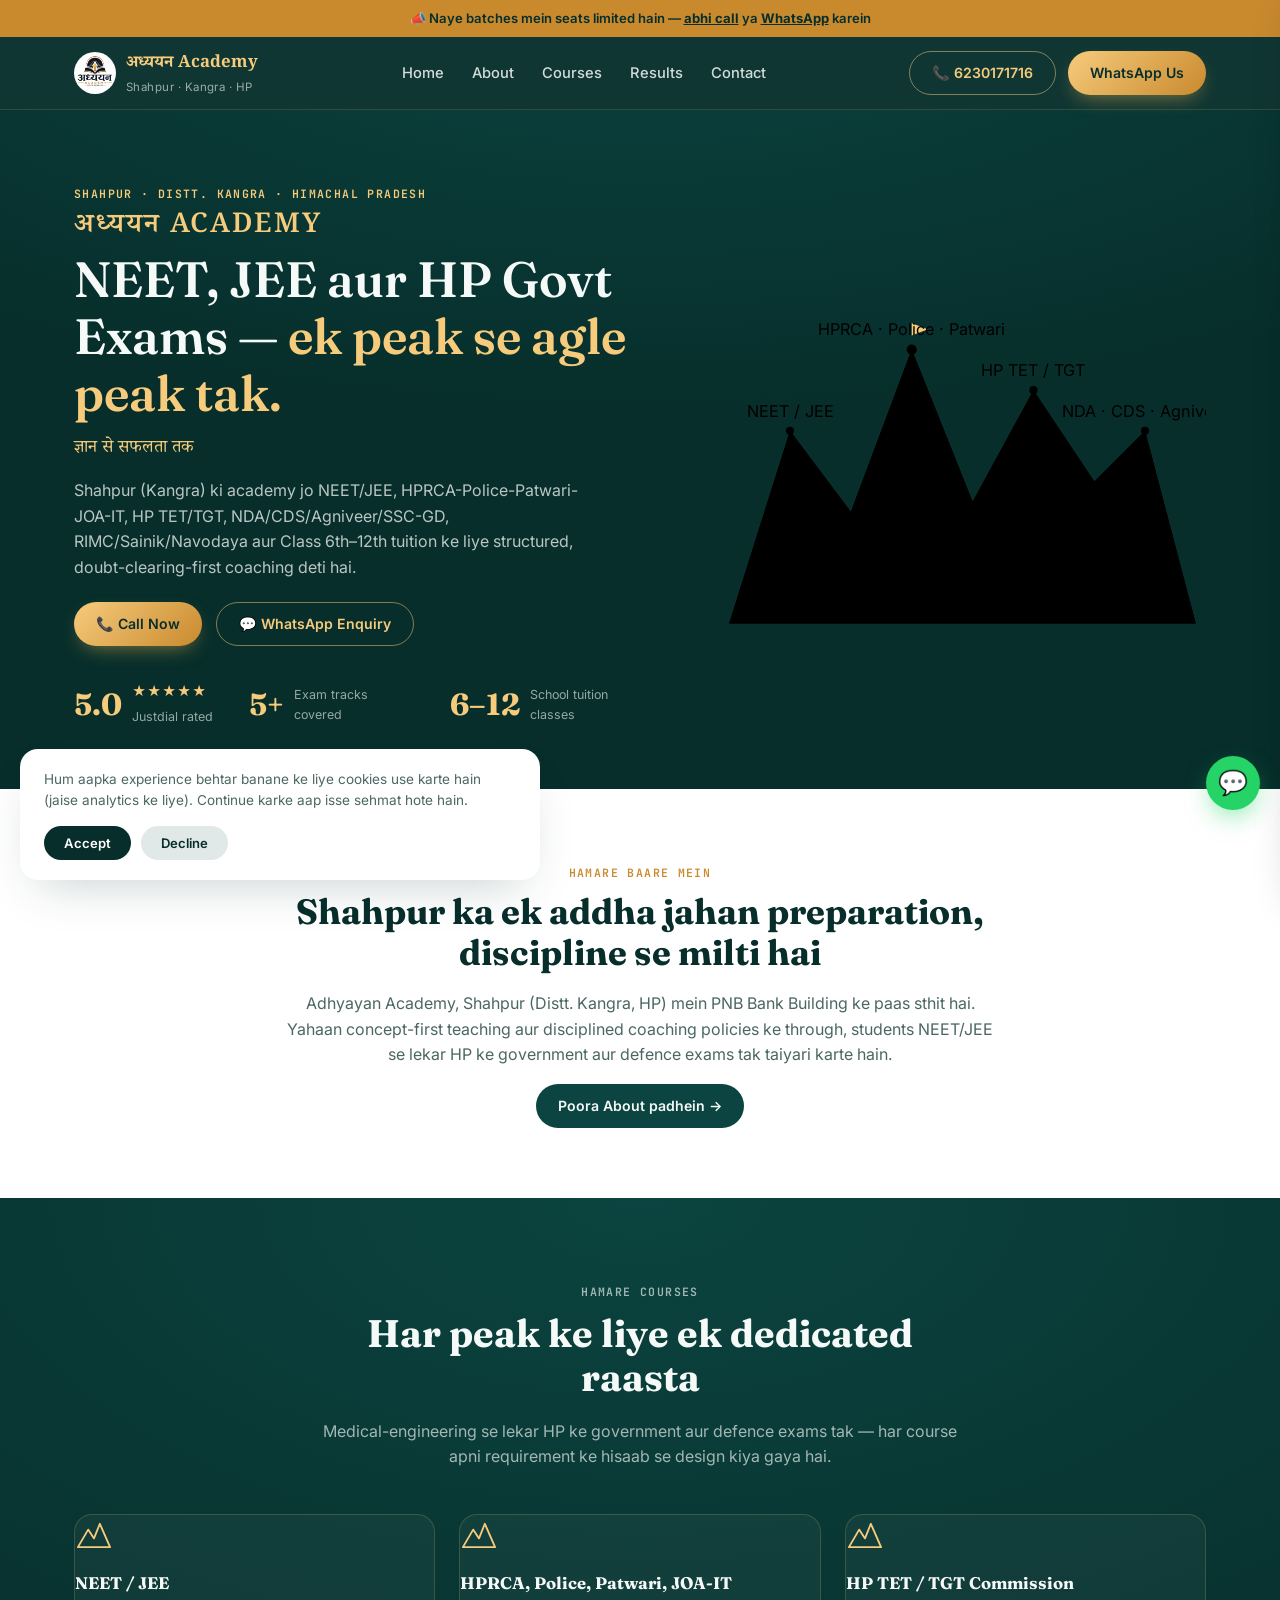
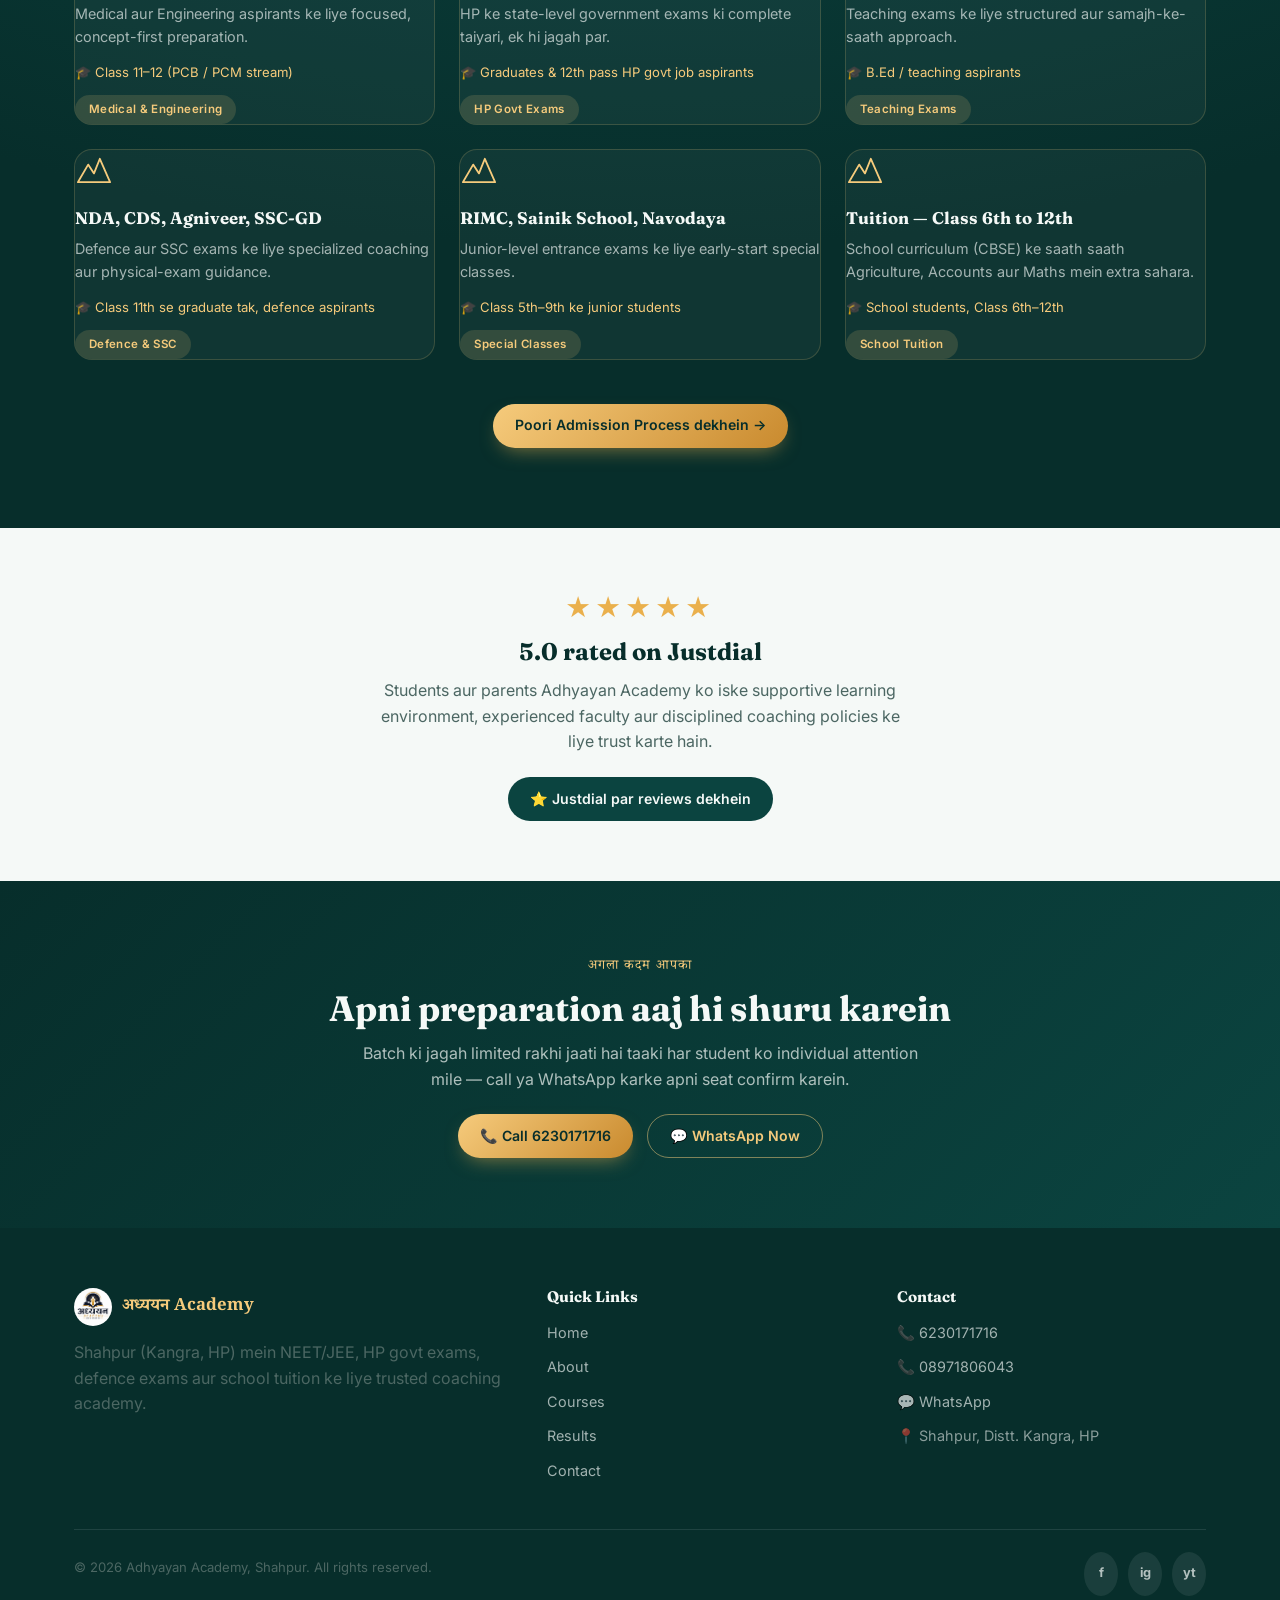
<file: index.html>
<!DOCTYPE html>
<html lang="hi">
<head>
<meta charset="UTF-8">
<meta name="viewport" content="width=device-width, initial-scale=1.0">
<title>Adhyayan Academy | Shahpur, Kangra (HP) — NEET, JEE, HP Govt & Defence Exam Coaching</title>
<meta name="description" content="Adhyayan Academy, Shahpur (Kangra, HP) — coaching for NEET/JEE, HPRCA Police & Patwari, HP TET/TGT, NDA/CDS/Agniveer/SSC-GD, RIMC/Sainik/Navodaya and school tuition (Class 6-12). Rated 5.0 on Justdial.">
<meta name="keywords" content="Adhyayan Academy, Shahpur coaching, Kangra coaching classes, NEET JEE coaching Himachal, HP TET TGT coaching, HPRCA Police Patwari coaching, NDA CDS Agniveer coaching Shahpur">
<meta name="robots" content="index, follow">
<meta name="author" content="Adhyayan Academy">
<link rel="canonical" href="https://adhyayan-academy-mfile.vercel.app/">
<meta name="theme-color" content="#0b4440">

<!-- Favicons -->
<link rel="icon" type="image/png" sizes="32x32" href="assets/images/favicon-32.png">
<link rel="icon" type="image/png" sizes="16x16" href="assets/images/favicon-16.png">
<link rel="apple-touch-icon" sizes="180x180" href="assets/images/apple-touch-icon.png">
<link rel="manifest" href="site.webmanifest">

<!-- Open Graph -->
<meta property="og:title" content="Adhyayan Academy | Shahpur, Kangra (HP) — NEET, JEE, HP Govt & Defence Exam Coaching">
<meta property="og:description" content="Adhyayan Academy, Shahpur (Kangra, HP) — coaching for NEET/JEE, HPRCA Police & Patwari, HP TET/TGT, NDA/CDS/Agniveer/SSC-GD, RIMC/Sainik/Navodaya and school tuition (Class 6-12). Rated 5.0 on Justdial.">
<meta property="og:image" content="assets/images/icon-512.png">
<meta property="og:type" content="website">
<meta property="og:locale" content="hi_IN">

<!-- Twitter Card -->
<meta name="twitter:card" content="summary_large_image">
<meta name="twitter:title" content="Adhyayan Academy | Shahpur, Kangra (HP) — NEET, JEE, HP Govt & Defence Exam Coaching">
<meta name="twitter:description" content="Adhyayan Academy, Shahpur (Kangra, HP) — coaching for NEET/JEE, HPRCA Police & Patwari, HP TET/TGT, NDA/CDS/Agniveer/SSC-GD, RIMC/Sainik/Navodaya and school tuition (Class 6-12). Rated 5.0 on Justdial.">
<meta name="twitter:image" content="assets/images/icon-512.png">

<link rel="preconnect" href="https://fonts.googleapis.com">
<link rel="preconnect" href="https://fonts.gstatic.com" crossorigin>
<link href="https://fonts.googleapis.com/css2?family=Fraunces:opsz,wght@9..144,300;9..144,500;9..144,600;9..144,700;9..144,900&family=Noto+Serif+Devanagari:wght@500;600;700;800&family=Inter:wght@400;500;600;700&family=JetBrains+Mono:wght@500;600&display=swap" rel="stylesheet">
<link rel="stylesheet" href="assets/css/style.css">
<script type="application/ld+json">
{
  "@context": "https://schema.org",
  "@type": "EducationalOrganization",
  "name": "Adhyayan Academy",
  "alternateName": "अध्ययन Academy",
  "description": "Coaching institute in Shahpur, Kangra (HP) for NEET/JEE, HPRCA Police & Patwari, HP TET/TGT, NDA/CDS/Agniveer/SSC-GD, RIMC/Sainik School/Navodaya and school tuition (Class 6-12).",
  "image": "assets/images/icon-512.png",
  "telephone": "+91-6230171716",
  "address": {
    "@type": "PostalAddress",
    "streetAddress": "Near PNB Bank Building",
    "addressLocality": "Shahpur",
    "addressRegion": "Himachal Pradesh",
    "addressCountry": "IN"
  },
  "openingHours": "Mo-Su 09:30-18:00",
  "aggregateRating": {
    "@type": "AggregateRating",
    "ratingValue": "5.0",
    "reviewCount": "3"
  },
  "hasCourse": [
    { "@type": "Course", "name": "NEET / JEE Coaching", "description": "Preparation for medical and engineering entrance exams." },
    { "@type": "Course", "name": "HPRCA, Police, Patwari, JOA-IT Coaching", "description": "Complete preparation for Himachal Pradesh state government exams." },
    { "@type": "Course", "name": "HP TET / TGT Commission Coaching", "description": "Preparation for Himachal Pradesh teaching exams." },
    { "@type": "Course", "name": "NDA, CDS, Agniveer, SSC-GD Coaching", "description": "Specialized coaching for defence and SSC exams." },
    { "@type": "Course", "name": "RIMC, Sainik School, Navodaya Coaching", "description": "Special classes for junior-level defence and residential school entrance exams." },
    { "@type": "Course", "name": "Class 6th to 12th Tuition", "description": "School curriculum tuition including Agriculture, Accounts and Maths." }
  ]
}
</script>
</head>
<body>

<!-- ================= PRELOADER ================= -->
<div id="preloader">
  <svg viewBox="0 0 140 100">
    <path class="peak-path" d="M5,90 L35,35 L52,58 L72,15 L95,60 L112,40 L135,90 Z" />
  </svg>
  <div class="pl-label">अध्ययन Academy लोड हो रहा है</div>
</div>

<a href="#main" class="skip-link">Seedha content par jaayein</a>
<div id="progressBar"></div>

<div class="site-top" id="siteTop">
  <div class="announce" id="announceBar">📣 Naye batches mein seats limited hain — <a href="tel:+916230171716">abhi call</a> ya <a href="https://wa.me/916230171716" target="_blank" rel="noopener">WhatsApp</a> karein</div>

  <!-- ================= HEADER ================= -->
  <header id="siteHeader">
  <nav class="wrap">
    <a href="index.html" class="brand">
      <img src="assets/images/logo.png" alt="Adhyayan Academy logo">
      <span class="brand-text">
        <span class="hi">अध्ययन Academy</span><br>
        <small>Shahpur · Kangra · HP</small>
      </span>
    </a>
    <ul class="nav-links">
      <li><a href="index.html">Home</a></li>
      <li><a href="about.html">About</a></li>
      <li><a href="courses.html">Courses</a></li>
      <li><a href="results.html">Results</a></li>
      <li><a href="contact.html">Contact</a></li>
    </ul>
    <div class="nav-cta">
      <a href="tel:+916230171716" class="btn btn-ghost">📞 6230171716</a>
      <a href="https://wa.me/916230171716" class="btn btn-gold" target="_blank" rel="noopener">WhatsApp Us</a>
    </div>
    <button class="menu-toggle" id="menuToggle" aria-label="Open menu">☰</button>
  </nav>
  </header>
</div>

<div class="mobile-drawer" id="mobileDrawer">
  <button class="close-drawer" id="closeDrawer" aria-label="Close menu">×</button>
  <a href="index.html">Home</a>
  <a href="about.html">About</a>
  <a href="courses.html">Courses</a>
  <a href="results.html">Results</a>
  <a href="contact.html">Contact</a>
  <a href="tel:+916230171716">📞 Call Now</a>
</div>

<!-- ================= HERO ================= -->
<section class="hero" id="main">
  <div class="wrap">
    <div class="hero-copy">
      <p class="eyebrow on-dark reveal">SHAHPUR · DISTT. KANGRA · HIMACHAL PRADESH</p>
      <h1 class="reveal">
        <span class="hi-line">अध्ययन ACADEMY</span>
        NEET, JEE aur HP Govt Exams — <span style="color:var(--gold-light);">ek peak se agle peak tak.</span>
      </h1>
      <p class="tagline reveal">ज्ञान से सफलता तक</p>
      <p class="sub reveal">Shahpur (Kangra) ki academy jo NEET/JEE, HPRCA-Police-Patwari-JOA-IT, HP TET/TGT, NDA/CDS/Agniveer/SSC-GD, RIMC/Sainik/Navodaya aur Class 6th–12th tuition ke liye structured, doubt-clearing-first coaching deti hai.</p>
      <div class="hero-ctas reveal">
        <a href="tel:+916230171716" class="btn btn-gold" id="magCall">📞 Call Now</a>
        <a href="https://wa.me/916230171716" target="_blank" rel="noopener" class="btn btn-ghost" id="magWa">💬 WhatsApp Enquiry</a>
      </div>
      <div class="hero-stats reveal-stagger">
        <div class="stat">
          <span class="num">5.0</span>
          <div><div class="stars">★★★★★</div><span class="lbl">Justdial rated</span></div>
        </div>
        <div class="stat">
          <span class="num">5+</span>
          <span class="lbl">Exam tracks covered</span>
        </div>
        <div class="stat">
          <span class="num">6–12</span>
          <span class="lbl">School tuition classes</span>
        </div>
      </div>
    </div>

    <div class="ridge-wrap reveal" id="ridgeWrap">
      <svg viewBox="0 0 480 420" id="ridgeSvg">
        <defs>
          <linearGradient id="ridgeGradient" x1="0" y1="0" x2="0" y2="1">
            <stop offset="0%" stop-color="#f6cb7c" stop-opacity="0.22"/>
            <stop offset="100%" stop-color="#f6cb7c" stop-opacity="0"/>
          </linearGradient>
        </defs>
        <polygon class="ridge-fill" points="10,380 70,190 130,270 190,110 250,260 310,150 370,240 420,190 470,380" />
        <polyline class="ridge-line" points="10,380 70,190 130,270 190,110 250,260 310,150 370,240 420,190 470,380" />

        <circle class="peak-dot" data-i="1" cx="70" cy="190" r="4"/>
        <text class="peak-label" data-i="1" x="70" y="176" text-anchor="middle">NEET / JEE</text>

        <circle class="peak-dot" data-i="2" cx="190" cy="110" r="5"/>
        <path class="peak-flag" data-i="2" transform="translate(190,110)" d="M0,0 L0,-26 L16,-20 L0,-14 Z" fill="#f6cb7c"/>
        <text class="peak-label" data-i="2" x="190" y="96" text-anchor="middle">HPRCA · Police · Patwari</text>
        <text class="peak-label sub" data-i="2" x="190" y="-999" text-anchor="middle"></text>

        <circle class="peak-dot" data-i="3" cx="310" cy="150" r="4"/>
        <text class="peak-label" data-i="3" x="310" y="136" text-anchor="middle">HP TET / TGT</text>

        <circle class="peak-dot" data-i="4" cx="420" cy="190" r="4"/>
        <text class="peak-label" data-i="4" x="420" y="176" text-anchor="middle">NDA · CDS · Agniveer</text>
      </svg>
    </div>
  </div>
</section>


<!-- ================= ABOUT TEASER ================= -->
<section class="teaser" id="about-teaser">
  <div class="wrap">
    <div class="teaser-body">
      <p class="eyebrow reveal">HAMARE BAARE MEIN</p>
      <h2 class="reveal">Shahpur ka ek addha jahan preparation, discipline se milti hai</h2>
      <p class="reveal">Adhyayan Academy, Shahpur (Distt. Kangra, HP) mein PNB Bank Building ke paas sthit hai. Yahaan concept-first teaching aur disciplined coaching policies ke through, students NEET/JEE se lekar HP ke government aur defence exams tak taiyari karte hain.</p>
      <a href="about.html" class="btn btn-navy reveal">Poora About padhein →</a>
    </div>
  </div>
</section>

<!-- ================= COURSES ================= -->
<section class="courses" id="courses">
  <div class="wrap">
    <div class="sec-head center reveal">
      <p class="eyebrow on-dark">HAMARE COURSES</p>
      <h2>Har peak ke liye ek dedicated raasta</h2>
      <p>Medical-engineering se lekar HP ke government aur defence exams tak — har course apni requirement ke hisaab se design kiya gaya hai.</p>
    </div>
    <div class="course-grid reveal-stagger" id="courseGrid">
      <div class="course-card">
        <svg class="peak-ico" viewBox="0 0 52 52"><path d="M4,44 L18,20 L26,32 L34,12 L48,44 Z" fill="none" stroke="#f6cb7c" stroke-width="2.5" stroke-linejoin="round"/></svg>
        <h3>NEET / JEE</h3>
        <p>Medical aur Engineering aspirants ke liye focused, concept-first preparation.</p>
        <p class="eligible">🎓 Class 11–12 (PCB / PCM stream)</p>
        <span class="tag">Medical & Engineering</span>
      </div>
      <div class="course-card">
        <svg class="peak-ico" viewBox="0 0 52 52"><path d="M4,44 L18,20 L26,32 L34,12 L48,44 Z" fill="none" stroke="#f6cb7c" stroke-width="2.5" stroke-linejoin="round"/></svg>
        <h3>HPRCA, Police, Patwari, JOA-IT</h3>
        <p>HP ke state-level government exams ki complete taiyari, ek hi jagah par.</p>
        <p class="eligible">🎓 Graduates & 12th pass HP govt job aspirants</p>
        <span class="tag">HP Govt Exams</span>
      </div>
      <div class="course-card">
        <svg class="peak-ico" viewBox="0 0 52 52"><path d="M4,44 L18,20 L26,32 L34,12 L48,44 Z" fill="none" stroke="#f6cb7c" stroke-width="2.5" stroke-linejoin="round"/></svg>
        <h3>HP TET / TGT Commission</h3>
        <p>Teaching exams ke liye structured aur samajh-ke-saath approach.</p>
        <p class="eligible">🎓 B.Ed / teaching aspirants</p>
        <span class="tag">Teaching Exams</span>
      </div>
      <div class="course-card">
        <svg class="peak-ico" viewBox="0 0 52 52"><path d="M4,44 L18,20 L26,32 L34,12 L48,44 Z" fill="none" stroke="#f6cb7c" stroke-width="2.5" stroke-linejoin="round"/></svg>
        <h3>NDA, CDS, Agniveer, SSC-GD</h3>
        <p>Defence aur SSC exams ke liye specialized coaching aur physical-exam guidance.</p>
        <p class="eligible">🎓 Class 11th se graduate tak, defence aspirants</p>
        <span class="tag">Defence & SSC</span>
      </div>
      <div class="course-card">
        <svg class="peak-ico" viewBox="0 0 52 52"><path d="M4,44 L18,20 L26,32 L34,12 L48,44 Z" fill="none" stroke="#f6cb7c" stroke-width="2.5" stroke-linejoin="round"/></svg>
        <h3>RIMC, Sainik School, Navodaya</h3>
        <p>Junior-level entrance exams ke liye early-start special classes.</p>
        <p class="eligible">🎓 Class 5th–9th ke junior students</p>
        <span class="tag">Special Classes</span>
      </div>
      <div class="course-card">
        <svg class="peak-ico" viewBox="0 0 52 52"><path d="M4,44 L18,20 L26,32 L34,12 L48,44 Z" fill="none" stroke="#f6cb7c" stroke-width="2.5" stroke-linejoin="round"/></svg>
        <h3>Tuition — Class 6th to 12th</h3>
        <p>School curriculum (CBSE) ke saath saath Agriculture, Accounts aur Maths mein extra sahara.</p>
        <p class="eligible">🎓 School students, Class 6th–12th</p>
        <span class="tag">School Tuition</span>
      </div>
    </div>
    <div class="courses-cta-row reveal">
      <a href="courses.html" class="btn btn-gold">Poori Admission Process dekhein →</a>
    </div>
  </div>
</section>


<!-- ================= TRUST STRIP ================= -->
<section class="trust">
  <div class="wrap reveal">
    <div class="stars-big">★★★★★</div>
    <h3>5.0 rated on Justdial</h3>
    <p>Students aur parents Adhyayan Academy ko iske supportive learning environment, experienced faculty aur disciplined coaching policies ke liye trust karte hain.</p>
    <a href="https://jsdl.in/DT-99BUD2FEVFJ" target="_blank" rel="noopener" class="btn btn-navy" style="margin-top:22px;">⭐ Justdial par reviews dekhein</a>
  </div>
</section>


<!-- ================= FINAL CTA ================= -->
<section class="cta-final">
  <div class="wrap reveal">
    <span class="hi">अगला कदम आपका</span>
    <h2>Apni preparation aaj hi shuru karein</h2>
    <p>Batch ki jagah limited rakhi jaati hai taaki har student ko individual attention mile — call ya WhatsApp karke apni seat confirm karein.</p>
    <div class="hero-ctas">
      <a href="tel:+916230171716" class="btn btn-gold">📞 Call 6230171716</a>
      <a href="https://wa.me/916230171716" target="_blank" rel="noopener" class="btn btn-ghost">💬 WhatsApp Now</a>
    </div>
  </div>
</section>


<!-- ================= FOOTER ================= -->
<footer>
  <div class="wrap">
    <div class="foot-grid">
      <div>
        <div class="foot-brand">
          <img src="assets/images/logo.png" alt="Adhyayan Academy logo">
          <span class="hi">अध्ययन Academy</span>
        </div>
        <p>Shahpur (Kangra, HP) mein NEET/JEE, HP govt exams, defence exams aur school tuition ke liye trusted coaching academy.</p>
      </div>
      <div>
        <h4>Quick Links</h4>
        <ul>
          <li><a href="index.html">Home</a></li>
          <li><a href="about.html">About</a></li>
          <li><a href="courses.html">Courses</a></li>
          <li><a href="results.html">Results</a></li>
          <li><a href="contact.html">Contact</a></li>
        </ul>
      </div>
      <div>
        <h4>Contact</h4>
        <ul>
          <li><a href="tel:+916230171716">📞 6230171716</a></li>
          <li><a href="tel:+918971806043">📞 08971806043</a></li>
          <li><a href="https://wa.me/916230171716" target="_blank" rel="noopener">💬 WhatsApp</a></li>
          <li><span style="color:rgba(245,249,247,.55);font-size:.9rem;">📍 Shahpur, Distt. Kangra, HP</span></li>
        </ul>
      </div>
    </div>
    <div class="foot-bottom">
      <p>© 2026 Adhyayan Academy, Shahpur. All rights reserved.</p>
      <div class="foot-social">
        <a href="#" aria-label="Facebook" title="Add your Facebook link">f</a>
        <a href="#" aria-label="Instagram" title="Add your Instagram link">ig</a>
        <a href="#" aria-label="YouTube" title="Add your YouTube link">yt</a>
      </div>
    </div>
  </div>
</footer>


<!-- ================= MOBILE STICKY CTA ================= -->
<div class="mobile-cta">
  <a href="tel:+916230171716" class="call">📞 Call Now</a>
  <a href="https://wa.me/916230171716" target="_blank" rel="noopener" class="wa">💬 WhatsApp</a>
</div>

<a href="https://wa.me/916230171716" target="_blank" rel="noopener" class="fab-wa" aria-label="Chat on WhatsApp">💬</a>

<button id="toTop" aria-label="Back to top">↑</button>

<!-- ================= COOKIE CONSENT ================= -->
<div id="cookieBar" role="dialog" aria-label="Cookie consent">
  <p>Hum aapka experience behtar banane ke liye cookies use karte hain (jaise analytics ke liye). Continue karke aap isse sehmat hote hain.</p>
  <div class="row">
    <button class="accept" id="cookieAccept">Accept</button>
    <button class="decline" id="cookieDecline">Decline</button>
  </div>
</div>


<script src="assets/js/script.js" defer></script>
</body>
</html>
</file>
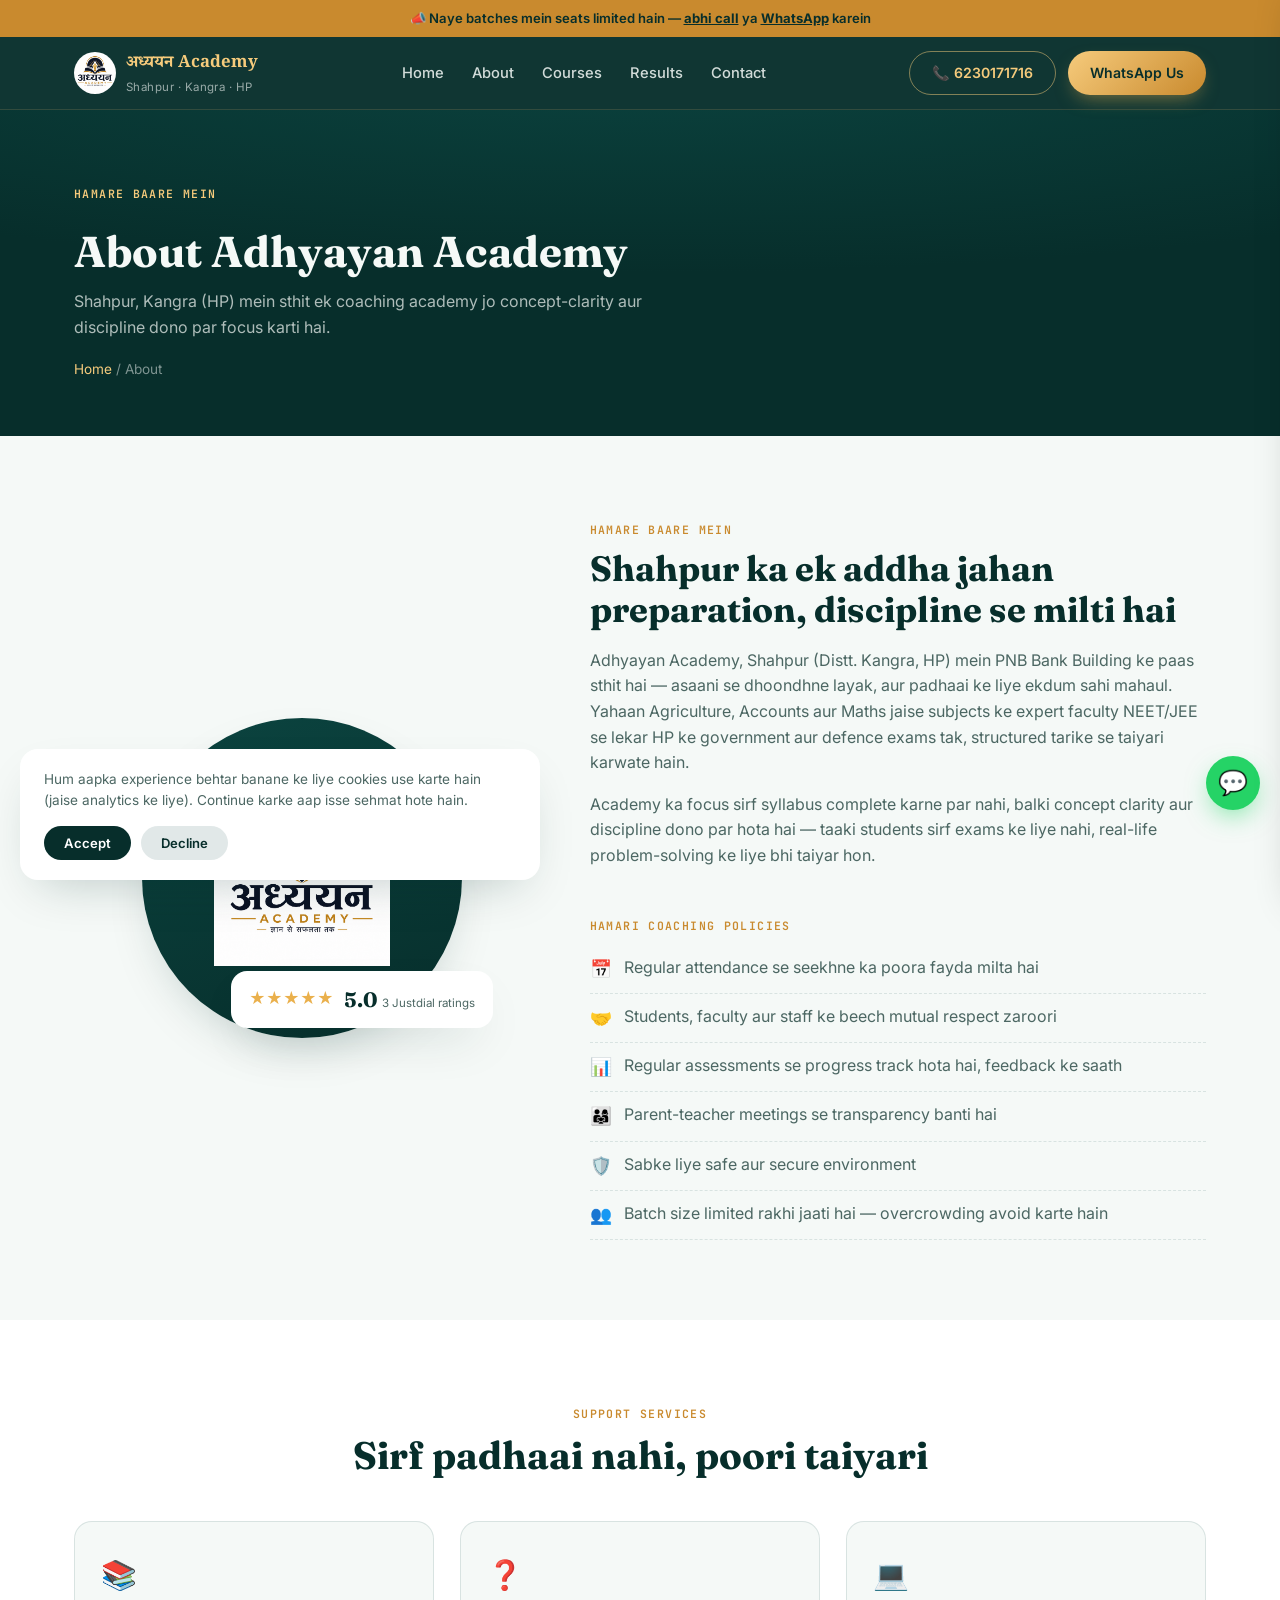
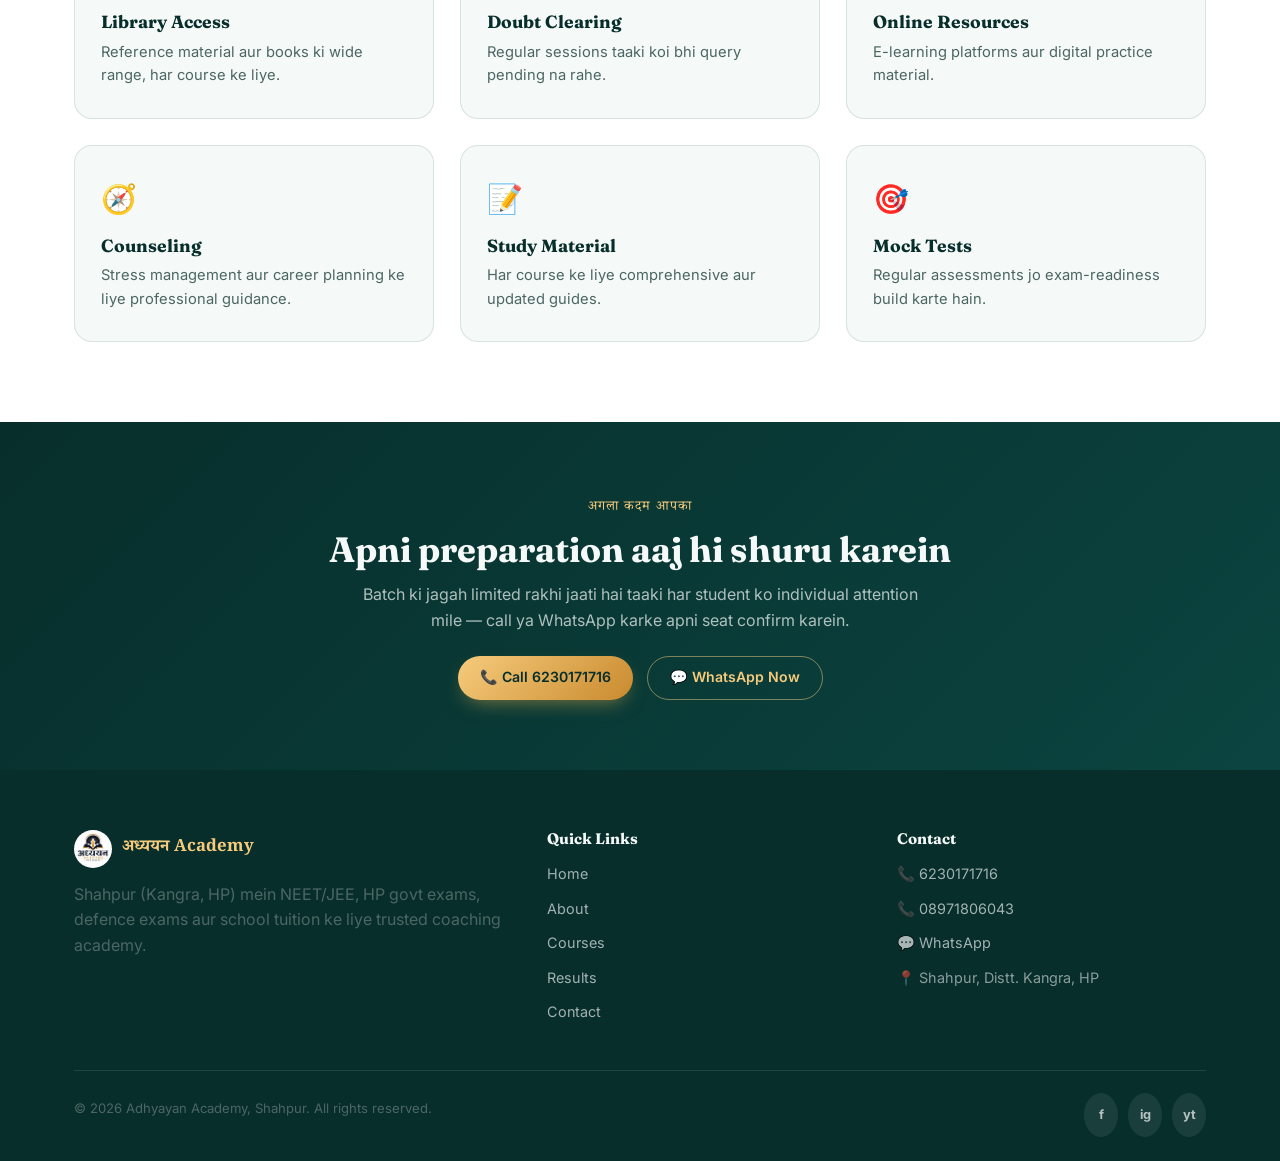
<file: about.html>
<!DOCTYPE html>
<html lang="hi">
<head>
<meta charset="UTF-8">
<meta name="viewport" content="width=device-width, initial-scale=1.0">
<title>About Us | Adhyayan Academy, Shahpur (Kangra, HP)</title>
<meta name="description" content="Adhyayan Academy ke baare mein — coaching policies, support services aur teaching approach, Shahpur, Kangra (HP).">
<meta name="keywords" content="Adhyayan Academy, Shahpur coaching, Kangra coaching classes, NEET JEE coaching Himachal, HP TET TGT coaching, HPRCA Police Patwari coaching, NDA CDS Agniveer coaching Shahpur">
<meta name="robots" content="index, follow">
<meta name="author" content="Adhyayan Academy">
<link rel="canonical" href="https://adhyayan-academy-mfile.vercel.app/about.html">
<meta name="theme-color" content="#0b4440">

<!-- Favicons -->
<link rel="icon" type="image/png" sizes="32x32" href="assets/images/favicon-32.png">
<link rel="icon" type="image/png" sizes="16x16" href="assets/images/favicon-16.png">
<link rel="apple-touch-icon" sizes="180x180" href="assets/images/apple-touch-icon.png">
<link rel="manifest" href="site.webmanifest">

<!-- Open Graph -->
<meta property="og:title" content="About Us | Adhyayan Academy, Shahpur (Kangra, HP)">
<meta property="og:description" content="Adhyayan Academy ke baare mein — coaching policies, support services aur teaching approach, Shahpur, Kangra (HP).">
<meta property="og:image" content="assets/images/icon-512.png">
<meta property="og:type" content="website">
<meta property="og:locale" content="hi_IN">

<!-- Twitter Card -->
<meta name="twitter:card" content="summary_large_image">
<meta name="twitter:title" content="About Us | Adhyayan Academy, Shahpur (Kangra, HP)">
<meta name="twitter:description" content="Adhyayan Academy ke baare mein — coaching policies, support services aur teaching approach, Shahpur, Kangra (HP).">
<meta name="twitter:image" content="assets/images/icon-512.png">

<link rel="preconnect" href="https://fonts.googleapis.com">
<link rel="preconnect" href="https://fonts.gstatic.com" crossorigin>
<link href="https://fonts.googleapis.com/css2?family=Fraunces:opsz,wght@9..144,300;9..144,500;9..144,600;9..144,700;9..144,900&family=Noto+Serif+Devanagari:wght@500;600;700;800&family=Inter:wght@400;500;600;700&family=JetBrains+Mono:wght@500;600&display=swap" rel="stylesheet">
<link rel="stylesheet" href="assets/css/style.css">
</head>
<body>

<!-- ================= PRELOADER ================= -->
<div id="preloader">
  <svg viewBox="0 0 140 100">
    <path class="peak-path" d="M5,90 L35,35 L52,58 L72,15 L95,60 L112,40 L135,90 Z" />
  </svg>
  <div class="pl-label">अध्ययन Academy लोड हो रहा है</div>
</div>

<a href="#main" class="skip-link">Seedha content par jaayein</a>
<div id="progressBar"></div>

<div class="site-top" id="siteTop">
  <div class="announce" id="announceBar">📣 Naye batches mein seats limited hain — <a href="tel:+916230171716">abhi call</a> ya <a href="https://wa.me/916230171716" target="_blank" rel="noopener">WhatsApp</a> karein</div>

  <!-- ================= HEADER ================= -->
  <header id="siteHeader">
  <nav class="wrap">
    <a href="index.html" class="brand">
      <img src="assets/images/logo.png" alt="Adhyayan Academy logo">
      <span class="brand-text">
        <span class="hi">अध्ययन Academy</span><br>
        <small>Shahpur · Kangra · HP</small>
      </span>
    </a>
    <ul class="nav-links">
      <li><a href="index.html">Home</a></li>
      <li><a href="about.html">About</a></li>
      <li><a href="courses.html">Courses</a></li>
      <li><a href="results.html">Results</a></li>
      <li><a href="contact.html">Contact</a></li>
    </ul>
    <div class="nav-cta">
      <a href="tel:+916230171716" class="btn btn-ghost">📞 6230171716</a>
      <a href="https://wa.me/916230171716" class="btn btn-gold" target="_blank" rel="noopener">WhatsApp Us</a>
    </div>
    <button class="menu-toggle" id="menuToggle" aria-label="Open menu">☰</button>
  </nav>
  </header>
</div>

<div class="mobile-drawer" id="mobileDrawer">
  <button class="close-drawer" id="closeDrawer" aria-label="Close menu">×</button>
  <a href="index.html">Home</a>
  <a href="about.html">About</a>
  <a href="courses.html">Courses</a>
  <a href="results.html">Results</a>
  <a href="contact.html">Contact</a>
  <a href="tel:+916230171716">📞 Call Now</a>
</div>

<section class="page-banner" id="main">
  <div class="wrap">
    <p class="eyebrow on-dark">HAMARE BAARE MEIN</p>
    <h1>About Adhyayan Academy</h1>
    <p>Shahpur, Kangra (HP) mein sthit ek coaching academy jo concept-clarity aur discipline dono par focus karti hai.</p>
    <span class="breadcrumb"><a href="index.html">Home</a> / About</span>
  </div>
</section>

<!-- ================= ABOUT ================= -->
<section class="about">
  <div class="wrap">
    <div class="about-visual reveal">
      <div class="about-emblem">
        <img src="assets/images/logo.png" alt="Adhyayan Academy emblem">
      </div>
      <div class="badge-rating">
        <div class="stars">★★★★★</div>
        <div>
          <span class="num">5.0</span>
          <small>3 Justdial ratings</small>
        </div>
      </div>
    </div>
    <div class="about-body">
      <p class="eyebrow reveal">HAMARE BAARE MEIN</p>
      <h2 class="reveal">Shahpur ka ek addha jahan preparation, discipline se milti hai</h2>
      <p class="reveal">Adhyayan Academy, Shahpur (Distt. Kangra, HP) mein PNB Bank Building ke paas sthit hai — asaani se dhoondhne layak, aur padhaai ke liye ekdum sahi mahaul. Yahaan Agriculture, Accounts aur Maths jaise subjects ke expert faculty NEET/JEE se lekar HP ke government aur defence exams tak, structured tarike se taiyari karwate hain.</p>
      <p class="reveal">Academy ka focus sirf syllabus complete karne par nahi, balki concept clarity aur discipline dono par hota hai — taaki students sirf exams ke liye nahi, real-life problem-solving ke liye bhi taiyar hon.</p>
      <p class="eyebrow reveal" style="margin-top:32px;">HAMARI COACHING POLICIES</p>
      <ul class="about-facts reveal-stagger">
        <li><span class="ico">📅</span> Regular attendance se seekhne ka poora fayda milta hai</li>
        <li><span class="ico">🤝</span> Students, faculty aur staff ke beech mutual respect zaroori</li>
        <li><span class="ico">📊</span> Regular assessments se progress track hota hai, feedback ke saath</li>
        <li><span class="ico">👨‍👩‍👧</span> Parent-teacher meetings se transparency banti hai</li>
        <li><span class="ico">🛡️</span> Sabke liye safe aur secure environment</li>
        <li><span class="ico">👥</span> Batch size limited rakhi jaati hai — overcrowding avoid karte hain</li>
      </ul>
    </div>
  </div>
</section>


<!-- ================= WHY US ================= -->
<section class="why">
  <div class="wrap">
    <div class="sec-head center reveal">
      <p class="eyebrow">SUPPORT SERVICES</p>
      <h2>Sirf padhaai nahi, poori taiyari</h2>
    </div>
    <div class="why-grid reveal-stagger">
      <div class="why-item"><div class="ico">📚</div><h3>Library Access</h3><p>Reference material aur books ki wide range, har course ke liye.</p></div>
      <div class="why-item"><div class="ico">❓</div><h3>Doubt Clearing</h3><p>Regular sessions taaki koi bhi query pending na rahe.</p></div>
      <div class="why-item"><div class="ico">💻</div><h3>Online Resources</h3><p>E-learning platforms aur digital practice material.</p></div>
      <div class="why-item"><div class="ico">🧭</div><h3>Counseling</h3><p>Stress management aur career planning ke liye professional guidance.</p></div>
      <div class="why-item"><div class="ico">📝</div><h3>Study Material</h3><p>Har course ke liye comprehensive aur updated guides.</p></div>
      <div class="why-item"><div class="ico">🎯</div><h3>Mock Tests</h3><p>Regular assessments jo exam-readiness build karte hain.</p></div>
    </div>
  </div>
</section>


<!-- ================= FINAL CTA ================= -->
<section class="cta-final">
  <div class="wrap reveal">
    <span class="hi">अगला कदम आपका</span>
    <h2>Apni preparation aaj hi shuru karein</h2>
    <p>Batch ki jagah limited rakhi jaati hai taaki har student ko individual attention mile — call ya WhatsApp karke apni seat confirm karein.</p>
    <div class="hero-ctas">
      <a href="tel:+916230171716" class="btn btn-gold">📞 Call 6230171716</a>
      <a href="https://wa.me/916230171716" target="_blank" rel="noopener" class="btn btn-ghost">💬 WhatsApp Now</a>
    </div>
  </div>
</section>


<!-- ================= FOOTER ================= -->
<footer>
  <div class="wrap">
    <div class="foot-grid">
      <div>
        <div class="foot-brand">
          <img src="assets/images/logo.png" alt="Adhyayan Academy logo">
          <span class="hi">अध्ययन Academy</span>
        </div>
        <p>Shahpur (Kangra, HP) mein NEET/JEE, HP govt exams, defence exams aur school tuition ke liye trusted coaching academy.</p>
      </div>
      <div>
        <h4>Quick Links</h4>
        <ul>
          <li><a href="index.html">Home</a></li>
          <li><a href="about.html">About</a></li>
          <li><a href="courses.html">Courses</a></li>
          <li><a href="results.html">Results</a></li>
          <li><a href="contact.html">Contact</a></li>
        </ul>
      </div>
      <div>
        <h4>Contact</h4>
        <ul>
          <li><a href="tel:+916230171716">📞 6230171716</a></li>
          <li><a href="tel:+918971806043">📞 08971806043</a></li>
          <li><a href="https://wa.me/916230171716" target="_blank" rel="noopener">💬 WhatsApp</a></li>
          <li><span style="color:rgba(245,249,247,.55);font-size:.9rem;">📍 Shahpur, Distt. Kangra, HP</span></li>
        </ul>
      </div>
    </div>
    <div class="foot-bottom">
      <p>© 2026 Adhyayan Academy, Shahpur. All rights reserved.</p>
      <div class="foot-social">
        <a href="#" aria-label="Facebook" title="Add your Facebook link">f</a>
        <a href="#" aria-label="Instagram" title="Add your Instagram link">ig</a>
        <a href="#" aria-label="YouTube" title="Add your YouTube link">yt</a>
      </div>
    </div>
  </div>
</footer>


<!-- ================= MOBILE STICKY CTA ================= -->
<div class="mobile-cta">
  <a href="tel:+916230171716" class="call">📞 Call Now</a>
  <a href="https://wa.me/916230171716" target="_blank" rel="noopener" class="wa">💬 WhatsApp</a>
</div>

<a href="https://wa.me/916230171716" target="_blank" rel="noopener" class="fab-wa" aria-label="Chat on WhatsApp">💬</a>

<button id="toTop" aria-label="Back to top">↑</button>

<!-- ================= COOKIE CONSENT ================= -->
<div id="cookieBar" role="dialog" aria-label="Cookie consent">
  <p>Hum aapka experience behtar banane ke liye cookies use karte hain (jaise analytics ke liye). Continue karke aap isse sehmat hote hain.</p>
  <div class="row">
    <button class="accept" id="cookieAccept">Accept</button>
    <button class="decline" id="cookieDecline">Decline</button>
  </div>
</div>


<script src="assets/js/script.js" defer></script>
</body>
</html>
</file>
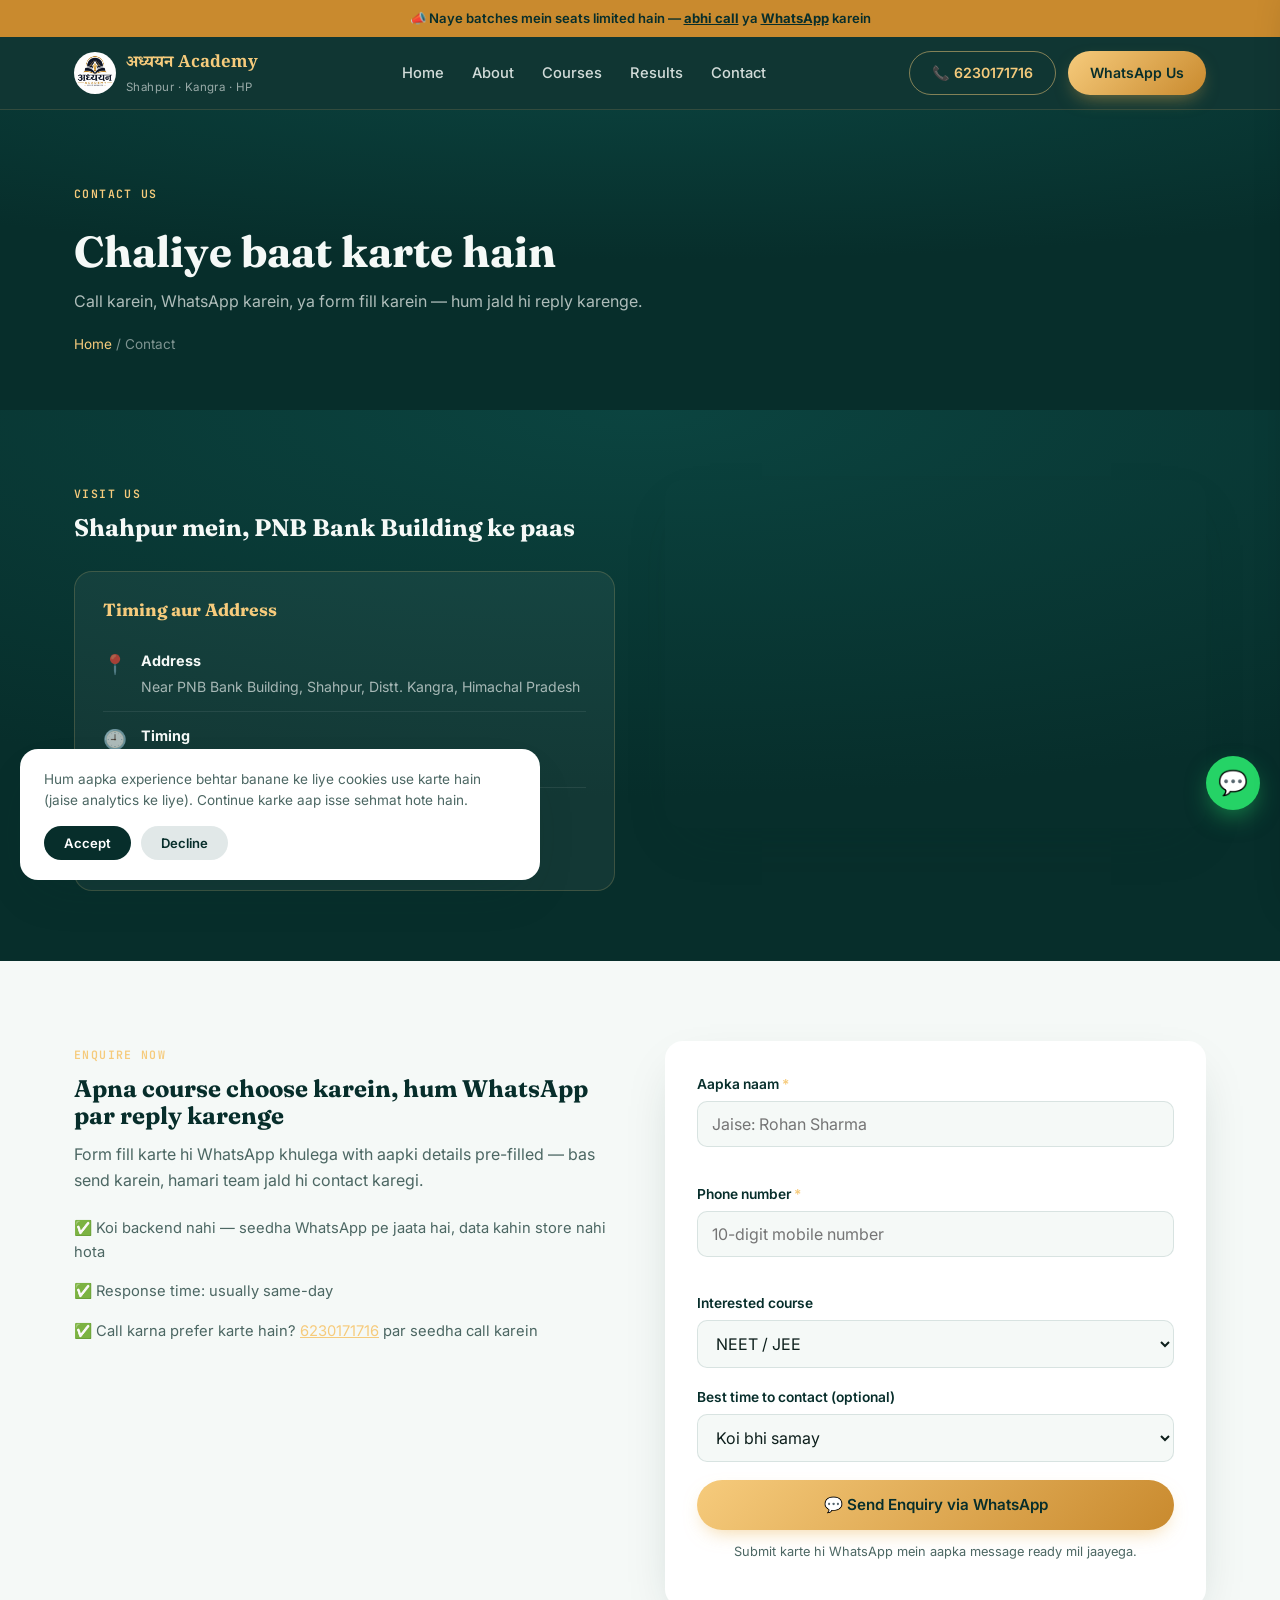
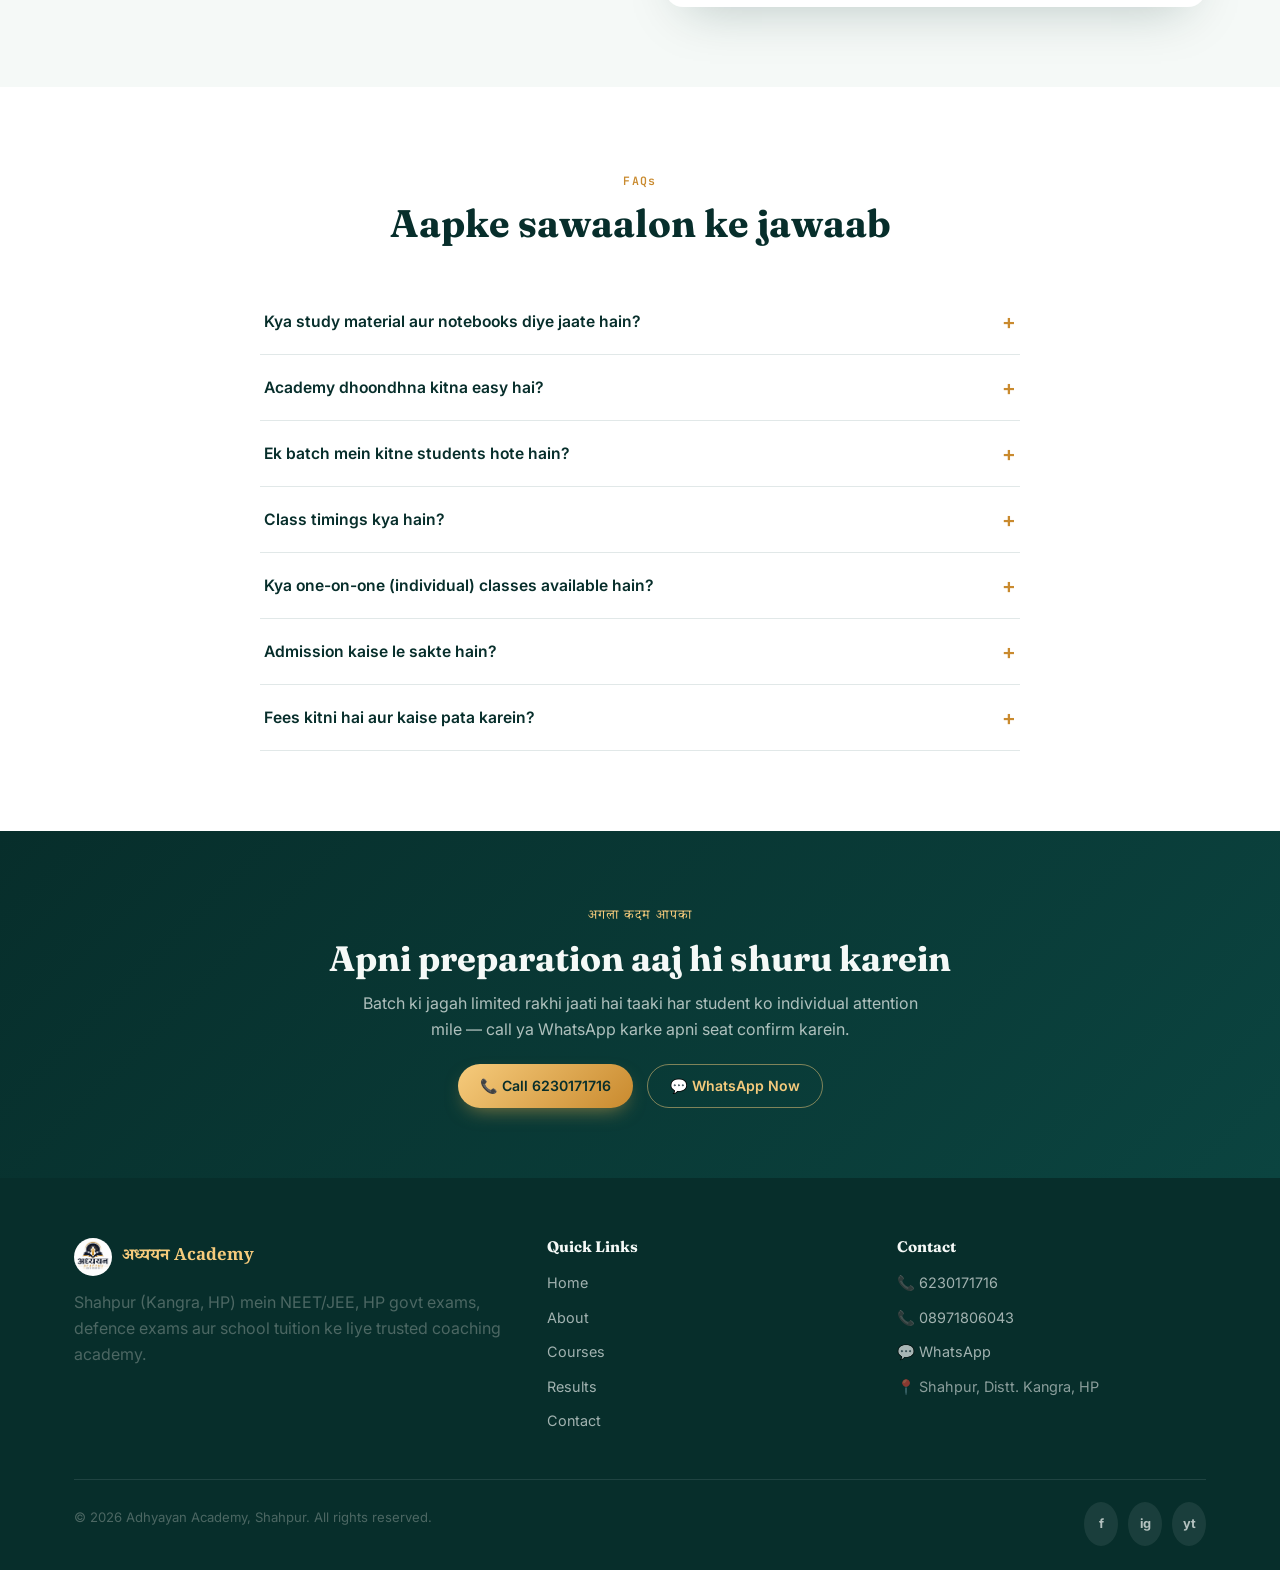
<file: contact.html>
<!DOCTYPE html>
<html lang="hi">
<head>
<meta charset="UTF-8">
<meta name="viewport" content="width=device-width, initial-scale=1.0">
<title>Contact Us | Adhyayan Academy, Shahpur (Kangra, HP)</title>
<meta name="description" content="Adhyayan Academy se contact karein — call, WhatsApp ya enquiry form. Shahpur, Distt. Kangra, HP mein PNB Bank Building ke paas, timing 9:30 AM - 6:00 PM.">
<meta name="keywords" content="Adhyayan Academy, Shahpur coaching, Kangra coaching classes, NEET JEE coaching Himachal, HP TET TGT coaching, HPRCA Police Patwari coaching, NDA CDS Agniveer coaching Shahpur">
<meta name="robots" content="index, follow">
<meta name="author" content="Adhyayan Academy">
<link rel="canonical" href="https://adhyayan-academy-mfile.vercel.app/contact.html">
<meta name="theme-color" content="#0b4440">

<!-- Favicons -->
<link rel="icon" type="image/png" sizes="32x32" href="assets/images/favicon-32.png">
<link rel="icon" type="image/png" sizes="16x16" href="assets/images/favicon-16.png">
<link rel="apple-touch-icon" sizes="180x180" href="assets/images/apple-touch-icon.png">
<link rel="manifest" href="site.webmanifest">

<!-- Open Graph -->
<meta property="og:title" content="Contact Us | Adhyayan Academy, Shahpur (Kangra, HP)">
<meta property="og:description" content="Adhyayan Academy se contact karein — call, WhatsApp ya enquiry form. Shahpur, Distt. Kangra, HP mein PNB Bank Building ke paas, timing 9:30 AM - 6:00 PM.">
<meta property="og:image" content="assets/images/icon-512.png">
<meta property="og:type" content="website">
<meta property="og:locale" content="hi_IN">

<!-- Twitter Card -->
<meta name="twitter:card" content="summary_large_image">
<meta name="twitter:title" content="Contact Us | Adhyayan Academy, Shahpur (Kangra, HP)">
<meta name="twitter:description" content="Adhyayan Academy se contact karein — call, WhatsApp ya enquiry form. Shahpur, Distt. Kangra, HP mein PNB Bank Building ke paas, timing 9:30 AM - 6:00 PM.">
<meta name="twitter:image" content="assets/images/icon-512.png">

<link rel="preconnect" href="https://fonts.googleapis.com">
<link rel="preconnect" href="https://fonts.gstatic.com" crossorigin>
<link href="https://fonts.googleapis.com/css2?family=Fraunces:opsz,wght@9..144,300;9..144,500;9..144,600;9..144,700;9..144,900&family=Noto+Serif+Devanagari:wght@500;600;700;800&family=Inter:wght@400;500;600;700&family=JetBrains+Mono:wght@500;600&display=swap" rel="stylesheet">
<link rel="stylesheet" href="assets/css/style.css">
</head>
<body>

<!-- ================= PRELOADER ================= -->
<div id="preloader">
  <svg viewBox="0 0 140 100">
    <path class="peak-path" d="M5,90 L35,35 L52,58 L72,15 L95,60 L112,40 L135,90 Z" />
  </svg>
  <div class="pl-label">अध्ययन Academy लोड हो रहा है</div>
</div>

<a href="#main" class="skip-link">Seedha content par jaayein</a>
<div id="progressBar"></div>

<div class="site-top" id="siteTop">
  <div class="announce" id="announceBar">📣 Naye batches mein seats limited hain — <a href="tel:+916230171716">abhi call</a> ya <a href="https://wa.me/916230171716" target="_blank" rel="noopener">WhatsApp</a> karein</div>

  <!-- ================= HEADER ================= -->
  <header id="siteHeader">
  <nav class="wrap">
    <a href="index.html" class="brand">
      <img src="assets/images/logo.png" alt="Adhyayan Academy logo">
      <span class="brand-text">
        <span class="hi">अध्ययन Academy</span><br>
        <small>Shahpur · Kangra · HP</small>
      </span>
    </a>
    <ul class="nav-links">
      <li><a href="index.html">Home</a></li>
      <li><a href="about.html">About</a></li>
      <li><a href="courses.html">Courses</a></li>
      <li><a href="results.html">Results</a></li>
      <li><a href="contact.html">Contact</a></li>
    </ul>
    <div class="nav-cta">
      <a href="tel:+916230171716" class="btn btn-ghost">📞 6230171716</a>
      <a href="https://wa.me/916230171716" class="btn btn-gold" target="_blank" rel="noopener">WhatsApp Us</a>
    </div>
    <button class="menu-toggle" id="menuToggle" aria-label="Open menu">☰</button>
  </nav>
  </header>
</div>

<div class="mobile-drawer" id="mobileDrawer">
  <button class="close-drawer" id="closeDrawer" aria-label="Close menu">×</button>
  <a href="index.html">Home</a>
  <a href="about.html">About</a>
  <a href="courses.html">Courses</a>
  <a href="results.html">Results</a>
  <a href="contact.html">Contact</a>
  <a href="tel:+916230171716">📞 Call Now</a>
</div>

<section class="page-banner" id="main">
  <div class="wrap">
    <p class="eyebrow on-dark">CONTACT US</p>
    <h1>Chaliye baat karte hain</h1>
    <p>Call karein, WhatsApp karein, ya form fill karein — hum jald hi reply karenge.</p>
    <span class="breadcrumb"><a href="index.html">Home</a> / Contact</span>
  </div>
</section>

<!-- ================= VISIT / TIMING / MAP ================= -->
<section class="visit">
  <div class="wrap">
    <div>
      <p class="eyebrow on-dark reveal">VISIT US</p>
      <h2 class="reveal">Shahpur mein, PNB Bank Building ke paas</h2>
      <div class="visit-card reveal" style="margin-top:30px;">
        <h3>Timing aur Address</h3>
        <div class="visit-row">
          <span class="ico">📍</span>
          <div><strong>Address</strong><span>Near PNB Bank Building, Shahpur, Distt. Kangra, Himachal Pradesh</span></div>
        </div>
        <div class="visit-row">
          <span class="ico">🕘</span>
          <div><strong>Timing</strong><span>Open all 7 days · 9:30 AM – 6:00 PM</span></div>
        </div>
        <div class="visit-row">
          <span class="ico">📞</span>
          <div><strong>Contact</strong><span>6230171716 · 08971806043</span></div>
        </div>
      </div>
    </div>
    <div class="map-frame reveal">
      <iframe src="https://www.google.com/maps?q=Shahpur,+Kangra,+Himachal+Pradesh&output=embed" loading="lazy" referrerpolicy="no-referrer-when-downgrade" title="Adhyayan Academy Location"></iframe>
    </div>
  </div>
</section>


<!-- ================= ENQUIRY FORM ================= -->
<section class="enquiry" id="enquire">
  <div class="wrap">
    <div>
      <p class="eyebrow on-dark reveal">ENQUIRE NOW</p>
      <h2 class="reveal">Apna course choose karein, hum WhatsApp par reply karenge</h2>
      <p class="lead reveal">Form fill karte hi WhatsApp khulega with aapki details pre-filled — bas send karein, hamari team jald hi contact karegi.</p>
      <ul class="enquiry-points reveal">
        <li>✅ Koi backend nahi — seedha WhatsApp pe jaata hai, data kahin store nahi hota</li>
        <li>✅ Response time: usually same-day</li>
        <li>✅ Call karna prefer karte hain? <a href="tel:+916230171716" style="color:var(--gold-light); text-decoration:underline;">6230171716</a> par seedha call karein</li>
      </ul>
    </div>
    <div class="form-card reveal">
      <form id="enquiryForm" novalidate>
        <div class="form-row">
          <label for="fName">Aapka naam <span style="color:var(--gold-light);">*</span></label>
          <input type="text" id="fName" placeholder="Jaise: Rohan Sharma" required minlength="2">
          <span class="field-error" id="errName"></span>
        </div>
        <div class="form-row">
          <label for="fPhone">Phone number <span style="color:var(--gold-light);">*</span></label>
          <input type="tel" id="fPhone" placeholder="10-digit mobile number" inputmode="numeric" required>
          <span class="field-error" id="errPhone"></span>
        </div>
        <div class="form-row">
          <label for="fCourse">Interested course</label>
          <select id="fCourse">
            <option>NEET / JEE</option>
            <option>HPRCA, Police, Patwari, JOA-IT</option>
            <option>HP TET / TGT Commission</option>
            <option>NDA, CDS, Agniveer, SSC-GD</option>
            <option>RIMC, Sainik School, Navodaya</option>
            <option>School Tuition (Class 6th–12th)</option>
          </select>
        </div>
        <div class="form-row">
          <label for="fTime">Best time to contact (optional)</label>
          <select id="fTime">
            <option value="">Koi bhi samay</option>
            <option>Morning (9:30 AM – 12 PM)</option>
            <option>Afternoon (12 PM – 3 PM)</option>
            <option>Evening (3 PM – 6 PM)</option>
          </select>
        </div>
        <button type="submit" class="btn btn-gold form-submit" id="submitBtn">💬 Send Enquiry via WhatsApp</button>
        <p class="form-note" id="formNote">Submit karte hi WhatsApp mein aapka message ready mil jaayega.</p>
      </form>
    </div>
  </div>
</section>


<!-- ================= FAQ ================= -->
<section class="faq" id="faq">
  <div class="wrap">
    <div class="sec-head center reveal">
      <p class="eyebrow">FAQs</p>
      <h2>Aapke sawaalon ke jawaab</h2>
    </div>
    <div class="faq-list reveal">
      <div class="faq-item">
        <button class="faq-q"><span>Kya study material aur notebooks diye jaate hain?</span><span class="plus">+</span></button>
        <div class="faq-a"><p>Course ke hisaab se updated study material provide kiya jaata hai. Exact details ke liye academy se seedha confirm kar lein — call ya WhatsApp par.</p></div>
      </div>
      <div class="faq-item">
        <button class="faq-q"><span>Academy dhoondhna kitna easy hai?</span><span class="plus">+</span></button>
        <div class="faq-a"><p>Adhyayan Academy Shahpur mein PNB Bank Building ke bilkul paas sthit hai, isliye location dhoondhna kaafi easy hai.</p></div>
      </div>
      <div class="faq-item">
        <button class="faq-q"><span>Ek batch mein kitne students hote hain?</span><span class="plus">+</span></button>
        <div class="faq-a"><p>Overcrowding avoid karne ki koshish ki jaati hai taaki har student ko individual attention mile. Batch size demand aur available instructors ke hisaab se time-to-time change ho sakta hai.</p></div>
      </div>
      <div class="faq-item">
        <button class="faq-q"><span>Class timings kya hain?</span><span class="plus">+</span></button>
        <div class="faq-a"><p>Academy saatho din — Monday se Sunday — subah 9:30 baje se shaam 6:00 baje tak open rehti hai.</p></div>
      </div>
      <div class="faq-item">
        <button class="faq-q"><span>Kya one-on-one (individual) classes available hain?</span><span class="plus">+</span></button>
        <div class="faq-a"><p>Zyaadatar batches group format mein chalti hain. Agar aapke bacche ko kisi subject mein special individual attention chahiye, to seedha academy se baat karke discuss kar sakte hain.</p></div>
      </div>
      <div class="faq-item">
        <button class="faq-q"><span>Admission kaise le sakte hain?</span><span class="plus">+</span></button>
        <div class="faq-a"><p>Admission process simple hai — call, WhatsApp ya upar diye enquiry form se contact karein, uske baad short counseling hoti hai aur aapko sahi batch mein place kar diya jaata hai. Poora process <a href="#process" style="color:var(--gold-dark); text-decoration:underline;">upar Admission Process section</a> mein bhi dekh sakte hain.</p></div>
      </div>
      <div class="faq-item">
        <button class="faq-q"><span>Fees kitni hai aur kaise pata karein?</span><span class="plus">+</span></button>
        <div class="faq-a"><p>Fees course, batch aur duration ke hisaab se alag hoti hai, isliye website par fix figure nahi diya gaya hai. Sahi aur updated fees jaanne ke liye seedha academy ko <a href="tel:+916230171716" style="color:var(--gold-dark); text-decoration:underline;">call</a> ya <a href="https://wa.me/916230171716" target="_blank" rel="noopener" style="color:var(--gold-dark); text-decoration:underline;">WhatsApp</a> karein.</p></div>
      </div>
    </div>
  </div>
</section>


<!-- ================= FINAL CTA ================= -->
<section class="cta-final">
  <div class="wrap reveal">
    <span class="hi">अगला कदम आपका</span>
    <h2>Apni preparation aaj hi shuru karein</h2>
    <p>Batch ki jagah limited rakhi jaati hai taaki har student ko individual attention mile — call ya WhatsApp karke apni seat confirm karein.</p>
    <div class="hero-ctas">
      <a href="tel:+916230171716" class="btn btn-gold">📞 Call 6230171716</a>
      <a href="https://wa.me/916230171716" target="_blank" rel="noopener" class="btn btn-ghost">💬 WhatsApp Now</a>
    </div>
  </div>
</section>


<!-- ================= FOOTER ================= -->
<footer>
  <div class="wrap">
    <div class="foot-grid">
      <div>
        <div class="foot-brand">
          <img src="assets/images/logo.png" alt="Adhyayan Academy logo">
          <span class="hi">अध्ययन Academy</span>
        </div>
        <p>Shahpur (Kangra, HP) mein NEET/JEE, HP govt exams, defence exams aur school tuition ke liye trusted coaching academy.</p>
      </div>
      <div>
        <h4>Quick Links</h4>
        <ul>
          <li><a href="index.html">Home</a></li>
          <li><a href="about.html">About</a></li>
          <li><a href="courses.html">Courses</a></li>
          <li><a href="results.html">Results</a></li>
          <li><a href="contact.html">Contact</a></li>
        </ul>
      </div>
      <div>
        <h4>Contact</h4>
        <ul>
          <li><a href="tel:+916230171716">📞 6230171716</a></li>
          <li><a href="tel:+918971806043">📞 08971806043</a></li>
          <li><a href="https://wa.me/916230171716" target="_blank" rel="noopener">💬 WhatsApp</a></li>
          <li><span style="color:rgba(245,249,247,.55);font-size:.9rem;">📍 Shahpur, Distt. Kangra, HP</span></li>
        </ul>
      </div>
    </div>
    <div class="foot-bottom">
      <p>© 2026 Adhyayan Academy, Shahpur. All rights reserved.</p>
      <div class="foot-social">
        <a href="#" aria-label="Facebook" title="Add your Facebook link">f</a>
        <a href="#" aria-label="Instagram" title="Add your Instagram link">ig</a>
        <a href="#" aria-label="YouTube" title="Add your YouTube link">yt</a>
      </div>
    </div>
  </div>
</footer>


<!-- ================= MOBILE STICKY CTA ================= -->
<div class="mobile-cta">
  <a href="tel:+916230171716" class="call">📞 Call Now</a>
  <a href="https://wa.me/916230171716" target="_blank" rel="noopener" class="wa">💬 WhatsApp</a>
</div>

<a href="https://wa.me/916230171716" target="_blank" rel="noopener" class="fab-wa" aria-label="Chat on WhatsApp">💬</a>

<button id="toTop" aria-label="Back to top">↑</button>

<!-- ================= COOKIE CONSENT ================= -->
<div id="cookieBar" role="dialog" aria-label="Cookie consent">
  <p>Hum aapka experience behtar banane ke liye cookies use karte hain (jaise analytics ke liye). Continue karke aap isse sehmat hote hain.</p>
  <div class="row">
    <button class="accept" id="cookieAccept">Accept</button>
    <button class="decline" id="cookieDecline">Decline</button>
  </div>
</div>


<script src="assets/js/script.js" defer></script>
</body>
</html>
</file>
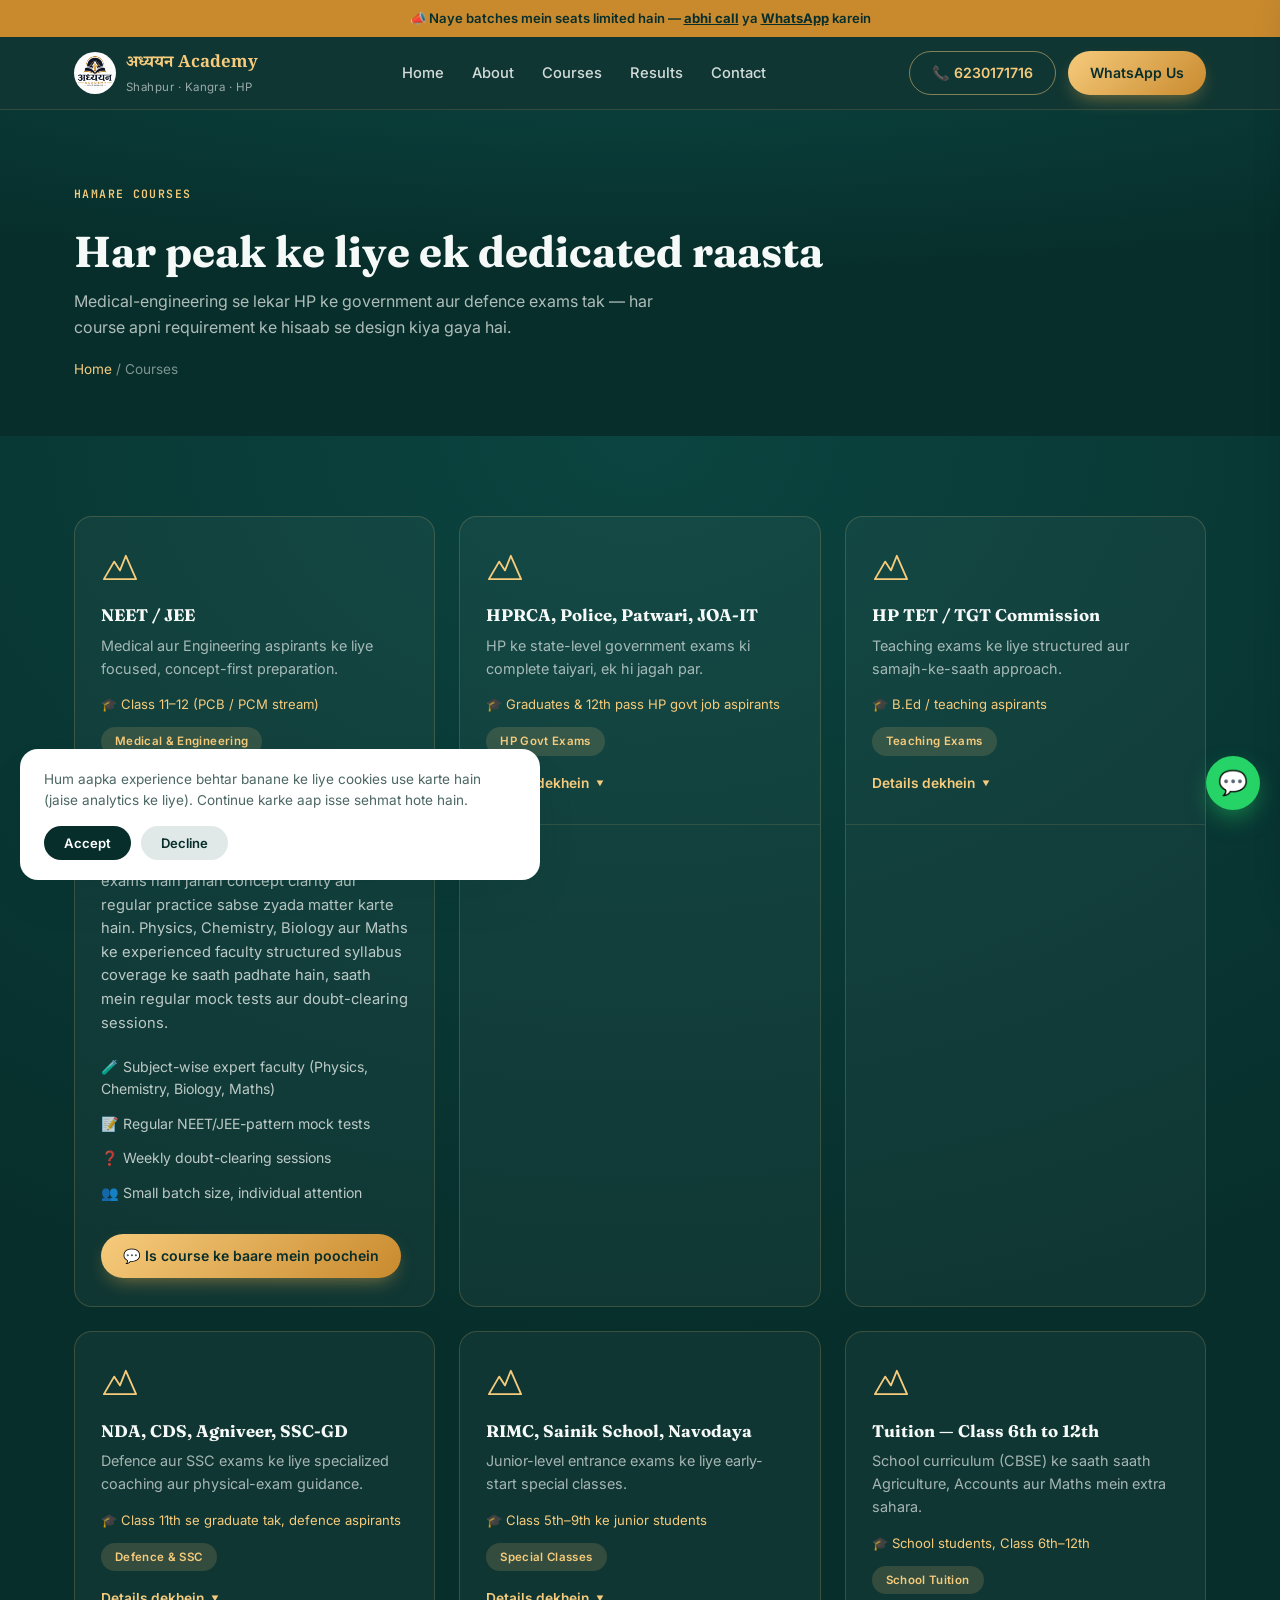
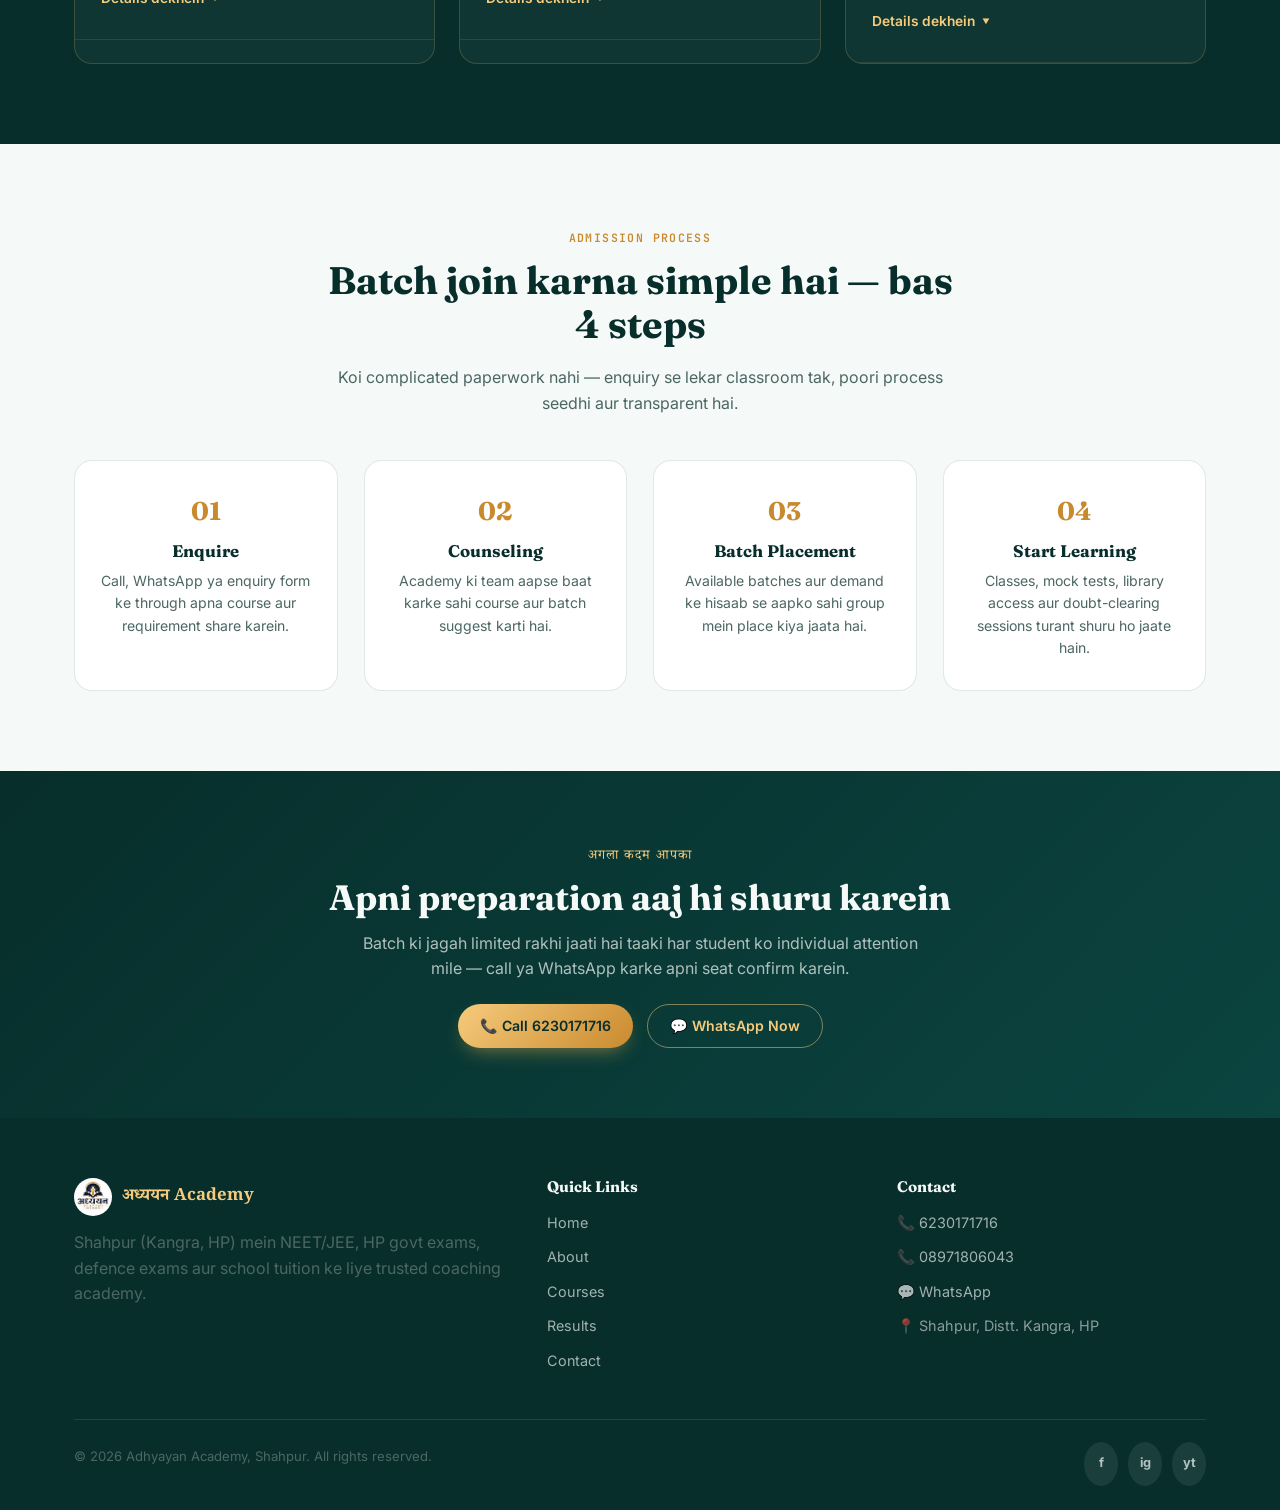
<file: courses.html>
<!DOCTYPE html>
<html lang="hi">
<head>
<meta charset="UTF-8">
<meta name="viewport" content="width=device-width, initial-scale=1.0">
<title>Courses | Adhyayan Academy, Shahpur (Kangra, HP)</title>
<meta name="description" content="NEET/JEE, HPRCA Police & Patwari, HP TET/TGT, NDA/CDS/Agniveer/SSC-GD, RIMC/Sainik/Navodaya aur Class 6-12 tuition — sabhi courses aur admission process.">
<meta name="keywords" content="Adhyayan Academy, Shahpur coaching, Kangra coaching classes, NEET JEE coaching Himachal, HP TET TGT coaching, HPRCA Police Patwari coaching, NDA CDS Agniveer coaching Shahpur">
<meta name="robots" content="index, follow">
<meta name="author" content="Adhyayan Academy">
<link rel="canonical" href="https://adhyayan-academy-mfile.vercel.app/courses.html">
<meta name="theme-color" content="#0b4440">

<!-- Favicons -->
<link rel="icon" type="image/png" sizes="32x32" href="assets/images/favicon-32.png">
<link rel="icon" type="image/png" sizes="16x16" href="assets/images/favicon-16.png">
<link rel="apple-touch-icon" sizes="180x180" href="assets/images/apple-touch-icon.png">
<link rel="manifest" href="site.webmanifest">

<!-- Open Graph -->
<meta property="og:title" content="Courses | Adhyayan Academy, Shahpur (Kangra, HP)">
<meta property="og:description" content="NEET/JEE, HPRCA Police & Patwari, HP TET/TGT, NDA/CDS/Agniveer/SSC-GD, RIMC/Sainik/Navodaya aur Class 6-12 tuition — sabhi courses aur admission process.">
<meta property="og:image" content="assets/images/icon-512.png">
<meta property="og:type" content="website">
<meta property="og:locale" content="hi_IN">

<!-- Twitter Card -->
<meta name="twitter:card" content="summary_large_image">
<meta name="twitter:title" content="Courses | Adhyayan Academy, Shahpur (Kangra, HP)">
<meta name="twitter:description" content="NEET/JEE, HPRCA Police & Patwari, HP TET/TGT, NDA/CDS/Agniveer/SSC-GD, RIMC/Sainik/Navodaya aur Class 6-12 tuition — sabhi courses aur admission process.">
<meta name="twitter:image" content="assets/images/icon-512.png">

<link rel="preconnect" href="https://fonts.googleapis.com">
<link rel="preconnect" href="https://fonts.gstatic.com" crossorigin>
<link href="https://fonts.googleapis.com/css2?family=Fraunces:opsz,wght@9..144,300;9..144,500;9..144,600;9..144,700;9..144,900&family=Noto+Serif+Devanagari:wght@500;600;700;800&family=Inter:wght@400;500;600;700&family=JetBrains+Mono:wght@500;600&display=swap" rel="stylesheet">
<link rel="stylesheet" href="assets/css/style.css">
</head>
<body>

<!-- ================= PRELOADER ================= -->
<div id="preloader">
  <svg viewBox="0 0 140 100">
    <path class="peak-path" d="M5,90 L35,35 L52,58 L72,15 L95,60 L112,40 L135,90 Z" />
  </svg>
  <div class="pl-label">अध्ययन Academy लोड हो रहा है</div>
</div>

<a href="#main" class="skip-link">Seedha content par jaayein</a>
<div id="progressBar"></div>

<div class="site-top" id="siteTop">
  <div class="announce" id="announceBar">📣 Naye batches mein seats limited hain — <a href="tel:+916230171716">abhi call</a> ya <a href="https://wa.me/916230171716" target="_blank" rel="noopener">WhatsApp</a> karein</div>

  <!-- ================= HEADER ================= -->
  <header id="siteHeader">
  <nav class="wrap">
    <a href="index.html" class="brand">
      <img src="assets/images/logo.png" alt="Adhyayan Academy logo">
      <span class="brand-text">
        <span class="hi">अध्ययन Academy</span><br>
        <small>Shahpur · Kangra · HP</small>
      </span>
    </a>
    <ul class="nav-links">
      <li><a href="index.html">Home</a></li>
      <li><a href="about.html">About</a></li>
      <li><a href="courses.html">Courses</a></li>
      <li><a href="results.html">Results</a></li>
      <li><a href="contact.html">Contact</a></li>
    </ul>
    <div class="nav-cta">
      <a href="tel:+916230171716" class="btn btn-ghost">📞 6230171716</a>
      <a href="https://wa.me/916230171716" class="btn btn-gold" target="_blank" rel="noopener">WhatsApp Us</a>
    </div>
    <button class="menu-toggle" id="menuToggle" aria-label="Open menu">☰</button>
  </nav>
  </header>
</div>

<div class="mobile-drawer" id="mobileDrawer">
  <button class="close-drawer" id="closeDrawer" aria-label="Close menu">×</button>
  <a href="index.html">Home</a>
  <a href="about.html">About</a>
  <a href="courses.html">Courses</a>
  <a href="results.html">Results</a>
  <a href="contact.html">Contact</a>
  <a href="tel:+916230171716">📞 Call Now</a>
</div>

<section class="page-banner" id="main">
  <div class="wrap">
    <p class="eyebrow on-dark">HAMARE COURSES</p>
    <h1>Har peak ke liye ek dedicated raasta</h1>
    <p>Medical-engineering se lekar HP ke government aur defence exams tak — har course apni requirement ke hisaab se design kiya gaya hai.</p>
    <span class="breadcrumb"><a href="index.html">Home</a> / Courses</span>
  </div>
</section>

<!-- ================= COURSES ================= -->
<section class="courses">
  <div class="wrap">

    <div class="course-grid reveal-stagger" id="courseGrid">

      <div class="course-card is-open">
        <div class="course-card-head" role="button" tabindex="0" data-target="d-neet-jee" aria-expanded="true">
          <svg class="peak-ico" viewBox="0 0 52 52"><path d="M4,44 L18,20 L26,32 L34,12 L48,44 Z" fill="none" stroke="#f6cb7c" stroke-width="2.5" stroke-linejoin="round"/></svg>
          <h3>NEET / JEE</h3>
          <p>Medical aur Engineering aspirants ke liye focused, concept-first preparation.</p>
          <p class="eligible">🎓 Class 11–12 (PCB / PCM stream)</p>
          <span class="tag">Medical &amp; Engineering</span>
          <span class="course-toggle-label">Details dekhein <span class="chevron">▾</span></span>
        </div>
        <div class="course-detail" id="d-neet-jee">
          <p>NEET aur JEE dono high-competition exams hain jahan concept clarity aur regular practice sabse zyada matter karte hain. Physics, Chemistry, Biology aur Maths ke experienced faculty structured syllabus coverage ke saath padhate hain, saath mein regular mock tests aur doubt-clearing sessions.</p>
          <ul class="detail-points">
            <li>🧪 Subject-wise expert faculty (Physics, Chemistry, Biology, Maths)</li>
            <li>📝 Regular NEET/JEE-pattern mock tests</li>
            <li>❓ Weekly doubt-clearing sessions</li>
            <li>👥 Small batch size, individual attention</li>
          </ul>
          <a href="https://wa.me/916230171716?text=Namaste%2C%20mujhe%20NEET%2FJEE%20course%20ke%20baare%20mein%20jaankari%20chahiye" target="_blank" rel="noopener" class="btn btn-gold" style="margin-top:10px;">💬 Is course ke baare mein poochein</a>
        </div>
      </div>

      <div class="course-card">
        <div class="course-card-head" role="button" tabindex="0" data-target="d-hprca" aria-expanded="false">
          <svg class="peak-ico" viewBox="0 0 52 52"><path d="M4,44 L18,20 L26,32 L34,12 L48,44 Z" fill="none" stroke="#f6cb7c" stroke-width="2.5" stroke-linejoin="round"/></svg>
          <h3>HPRCA, Police, Patwari, JOA-IT</h3>
          <p>HP ke state-level government exams ki complete taiyari, ek hi jagah par.</p>
          <p class="eligible">🎓 Graduates &amp; 12th pass HP govt job aspirants</p>
          <span class="tag">HP Govt Exams</span>
          <span class="course-toggle-label">Details dekhein <span class="chevron">▾</span></span>
        </div>
        <div class="course-detail" id="d-hprca">
          <p>HPRCA, Police, Patwari aur JOA-IT jaise exams ka syllabus aur pattern HP-specific hota hai. HP General Knowledge, Reasoning, Maths aur current affairs par focused coaching, regular mock tests aur previous year paper analysis ke saath.</p>
          <ul class="detail-points">
            <li>📖 HP-specific GK &amp; current affairs</li>
            <li>🧮 Reasoning &amp; Maths practice</li>
            <li>📝 Previous year paper analysis</li>
            <li>🎯 Regular mock tests</li>
          </ul>
          <a href="https://wa.me/916230171716?text=Namaste%2C%20mujhe%20HPRCA%2FPolice%2FPatwari%20course%20ke%20baare%20mein%20jaankari%20chahiye" target="_blank" rel="noopener" class="btn btn-gold" style="margin-top:10px;">💬 Is course ke baare mein poochein</a>
        </div>
      </div>

      <div class="course-card">
        <div class="course-card-head" role="button" tabindex="0" data-target="d-tet" aria-expanded="false">
          <svg class="peak-ico" viewBox="0 0 52 52"><path d="M4,44 L18,20 L26,32 L34,12 L48,44 Z" fill="none" stroke="#f6cb7c" stroke-width="2.5" stroke-linejoin="round"/></svg>
          <h3>HP TET / TGT Commission</h3>
          <p>Teaching exams ke liye structured aur samajh-ke-saath approach.</p>
          <p class="eligible">🎓 B.Ed / teaching aspirants</p>
          <span class="tag">Teaching Exams</span>
          <span class="course-toggle-label">Details dekhein <span class="chevron">▾</span></span>
        </div>
        <div class="course-detail" id="d-tet">
          <p>HP TET aur TGT Commission exams ke liye subject knowledge ke saath-saath pedagogy aur teaching methodology ki samajh bhi zaroori hoti hai. Child development, pedagogy aur subject-specific content — teeno areas cover karne wala structured syllabus.</p>
          <ul class="detail-points">
            <li>🧑‍🏫 Pedagogy aur child development focus</li>
            <li>📘 Subject content ka in-depth coverage</li>
            <li>📝 TET/TGT pattern mock tests</li>
            <li>👥 Limited batch size</li>
          </ul>
          <a href="https://wa.me/916230171716?text=Namaste%2C%20mujhe%20HP%20TET%2FTGT%20course%20ke%20baare%20mein%20jaankari%20chahiye" target="_blank" rel="noopener" class="btn btn-gold" style="margin-top:10px;">💬 Is course ke baare mein poochein</a>
        </div>
      </div>

      <div class="course-card">
        <div class="course-card-head" role="button" tabindex="0" data-target="d-nda" aria-expanded="false">
          <svg class="peak-ico" viewBox="0 0 52 52"><path d="M4,44 L18,20 L26,32 L34,12 L48,44 Z" fill="none" stroke="#f6cb7c" stroke-width="2.5" stroke-linejoin="round"/></svg>
          <h3>NDA, CDS, Agniveer, SSC-GD</h3>
          <p>Defence aur SSC exams ke liye specialized coaching aur physical-exam guidance.</p>
          <p class="eligible">🎓 Class 11th se graduate tak, defence aspirants</p>
          <span class="tag">Defence &amp; SSC</span>
          <span class="course-toggle-label">Details dekhein <span class="chevron">▾</span></span>
        </div>
        <div class="course-detail" id="d-nda">
          <p>NDA, CDS, Agniveer aur SSC-GD exams mein written test ke saath physical fitness bhi important hoti hai. Maths, English, GK aur reasoning ka structured coverage, saath mein SSB interview aur physical test ke baare mein basic guidance.</p>
          <ul class="detail-points">
            <li>🎖️ Written exam preparation (Maths, English, GK, Reasoning)</li>
            <li>💪 Physical test guidance</li>
            <li>🗣️ SSB interview awareness</li>
            <li>📝 Regular mock tests</li>
          </ul>
          <a href="https://wa.me/916230171716?text=Namaste%2C%20mujhe%20NDA%2FCDS%2FAgniveer%20course%20ke%20baare%20mein%20jaankari%20chahiye" target="_blank" rel="noopener" class="btn btn-gold" style="margin-top:10px;">💬 Is course ke baare mein poochein</a>
        </div>
      </div>

      <div class="course-card">
        <div class="course-card-head" role="button" tabindex="0" data-target="d-rimc" aria-expanded="false">
          <svg class="peak-ico" viewBox="0 0 52 52"><path d="M4,44 L18,20 L26,32 L34,12 L48,44 Z" fill="none" stroke="#f6cb7c" stroke-width="2.5" stroke-linejoin="round"/></svg>
          <h3>RIMC, Sainik School, Navodaya</h3>
          <p>Junior-level entrance exams ke liye early-start special classes.</p>
          <p class="eligible">🎓 Class 5th–9th ke junior students</p>
          <span class="tag">Special Classes</span>
          <span class="course-toggle-label">Details dekhein <span class="chevron">▾</span></span>
        </div>
        <div class="course-detail" id="d-rimc">
          <p>RIMC, Sainik School aur Navodaya Vidyalaya jaise residential school entrance exams ke liye early preparation bahut fayda karti hai. Age-appropriate, structured classes — Maths, English, GK aur mental ability par focus.</p>
          <ul class="detail-points">
            <li>🧒 Age-appropriate teaching style</li>
            <li>🧠 Mental ability practice</li>
            <li>🗣️ Interview/personality round guidance</li>
            <li>👨‍👩‍👧 Regular parent-teacher meetings</li>
          </ul>
          <a href="https://wa.me/916230171716?text=Namaste%2C%20mujhe%20RIMC%2FSainik%2FNavodaya%20course%20ke%20baare%20mein%20jaankari%20chahiye" target="_blank" rel="noopener" class="btn btn-gold" style="margin-top:10px;">💬 Is course ke baare mein poochein</a>
        </div>
      </div>

      <div class="course-card">
        <div class="course-card-head" role="button" tabindex="0" data-target="d-tuition" aria-expanded="false">
          <svg class="peak-ico" viewBox="0 0 52 52"><path d="M4,44 L18,20 L26,32 L34,12 L48,44 Z" fill="none" stroke="#f6cb7c" stroke-width="2.5" stroke-linejoin="round"/></svg>
          <h3>Tuition — Class 6th to 12th</h3>
          <p>School curriculum (CBSE) ke saath saath Agriculture, Accounts aur Maths mein extra sahara.</p>
          <p class="eligible">🎓 School students, Class 6th–12th</p>
          <span class="tag">School Tuition</span>
          <span class="course-toggle-label">Details dekhein <span class="chevron">▾</span></span>
        </div>
        <div class="course-detail" id="d-tuition">
          <p>School curriculum follow karte hue bhi kai students ko specific subjects mein extra clarity chahiye hoti hai — Agriculture, Accounts aur Maths jaise subjects mein dedicated support, regular homework help aur exam preparation ke saath.</p>
          <ul class="detail-points">
            <li>📐 Maths — concept clarity aur regular practice</li>
            <li>🌾 Agriculture (Class 11-12 stream)</li>
            <li>💰 Accounts (Commerce stream)</li>
            <li>📝 Exam preparation aur homework help</li>
          </ul>
          <a href="https://wa.me/916230171716?text=Namaste%2C%20mujhe%20Class%206-12%20Tuition%20ke%20baare%20mein%20jaankari%20chahiye" target="_blank" rel="noopener" class="btn btn-gold" style="margin-top:10px;">💬 Is course ke baare mein poochein</a>
        </div>
      </div>

    </div>
  </div>
</section>


<!-- ================= ADMISSION PROCESS ================= -->
<section class="process" id="process">
  <div class="wrap">
    <div class="sec-head center reveal">
      <p class="eyebrow">ADMISSION PROCESS</p>
      <h2>Batch join karna simple hai — bas 4 steps</h2>
      <p>Koi complicated paperwork nahi — enquiry se lekar classroom tak, poori process seedhi aur transparent hai.</p>
    </div>
    <div class="process-grid reveal-stagger">
      <div class="process-step">
        <span class="step-num">01</span>
        <h3>Enquire</h3>
        <p>Call, WhatsApp ya enquiry form ke through apna course aur requirement share karein.</p>
      </div>
      <div class="process-step">
        <span class="step-num">02</span>
        <h3>Counseling</h3>
        <p>Academy ki team aapse baat karke sahi course aur batch suggest karti hai.</p>
      </div>
      <div class="process-step">
        <span class="step-num">03</span>
        <h3>Batch Placement</h3>
        <p>Available batches aur demand ke hisaab se aapko sahi group mein place kiya jaata hai.</p>
      </div>
      <div class="process-step">
        <span class="step-num">04</span>
        <h3>Start Learning</h3>
        <p>Classes, mock tests, library access aur doubt-clearing sessions turant shuru ho jaate hain.</p>
      </div>
    </div>
  </div>
</section>


<!-- ================= FINAL CTA ================= -->
<section class="cta-final">
  <div class="wrap reveal">
    <span class="hi">अगला कदम आपका</span>
    <h2>Apni preparation aaj hi shuru karein</h2>
    <p>Batch ki jagah limited rakhi jaati hai taaki har student ko individual attention mile — call ya WhatsApp karke apni seat confirm karein.</p>
    <div class="hero-ctas">
      <a href="tel:+916230171716" class="btn btn-gold">📞 Call 6230171716</a>
      <a href="https://wa.me/916230171716" target="_blank" rel="noopener" class="btn btn-ghost">💬 WhatsApp Now</a>
    </div>
  </div>
</section>


<!-- ================= FOOTER ================= -->
<footer>
  <div class="wrap">
    <div class="foot-grid">
      <div>
        <div class="foot-brand">
          <img src="assets/images/logo.png" alt="Adhyayan Academy logo">
          <span class="hi">अध्ययन Academy</span>
        </div>
        <p>Shahpur (Kangra, HP) mein NEET/JEE, HP govt exams, defence exams aur school tuition ke liye trusted coaching academy.</p>
      </div>
      <div>
        <h4>Quick Links</h4>
        <ul>
          <li><a href="index.html">Home</a></li>
          <li><a href="about.html">About</a></li>
          <li><a href="courses.html">Courses</a></li>
          <li><a href="results.html">Results</a></li>
          <li><a href="contact.html">Contact</a></li>
        </ul>
      </div>
      <div>
        <h4>Contact</h4>
        <ul>
          <li><a href="tel:+916230171716">📞 6230171716</a></li>
          <li><a href="tel:+918971806043">📞 08971806043</a></li>
          <li><a href="https://wa.me/916230171716" target="_blank" rel="noopener">💬 WhatsApp</a></li>
          <li><span style="color:rgba(245,249,247,.55);font-size:.9rem;">📍 Shahpur, Distt. Kangra, HP</span></li>
        </ul>
      </div>
    </div>
    <div class="foot-bottom">
      <p>© 2026 Adhyayan Academy, Shahpur. All rights reserved.</p>
      <div class="foot-social">
        <a href="#" aria-label="Facebook" title="Add your Facebook link">f</a>
        <a href="#" aria-label="Instagram" title="Add your Instagram link">ig</a>
        <a href="#" aria-label="YouTube" title="Add your YouTube link">yt</a>
      </div>
    </div>
  </div>
</footer>


<!-- ================= MOBILE STICKY CTA ================= -->
<div class="mobile-cta">
  <a href="tel:+916230171716" class="call">📞 Call Now</a>
  <a href="https://wa.me/916230171716" target="_blank" rel="noopener" class="wa">💬 WhatsApp</a>
</div>

<a href="https://wa.me/916230171716" target="_blank" rel="noopener" class="fab-wa" aria-label="Chat on WhatsApp">💬</a>

<button id="toTop" aria-label="Back to top">↑</button>

<!-- ================= COOKIE CONSENT ================= -->
<div id="cookieBar" role="dialog" aria-label="Cookie consent">
  <p>Hum aapka experience behtar banane ke liye cookies use karte hain (jaise analytics ke liye). Continue karke aap isse sehmat hote hain.</p>
  <div class="row">
    <button class="accept" id="cookieAccept">Accept</button>
    <button class="decline" id="cookieDecline">Decline</button>
  </div>
</div>


<script src="assets/js/script.js" defer></script>
</body>
</html>
</file>
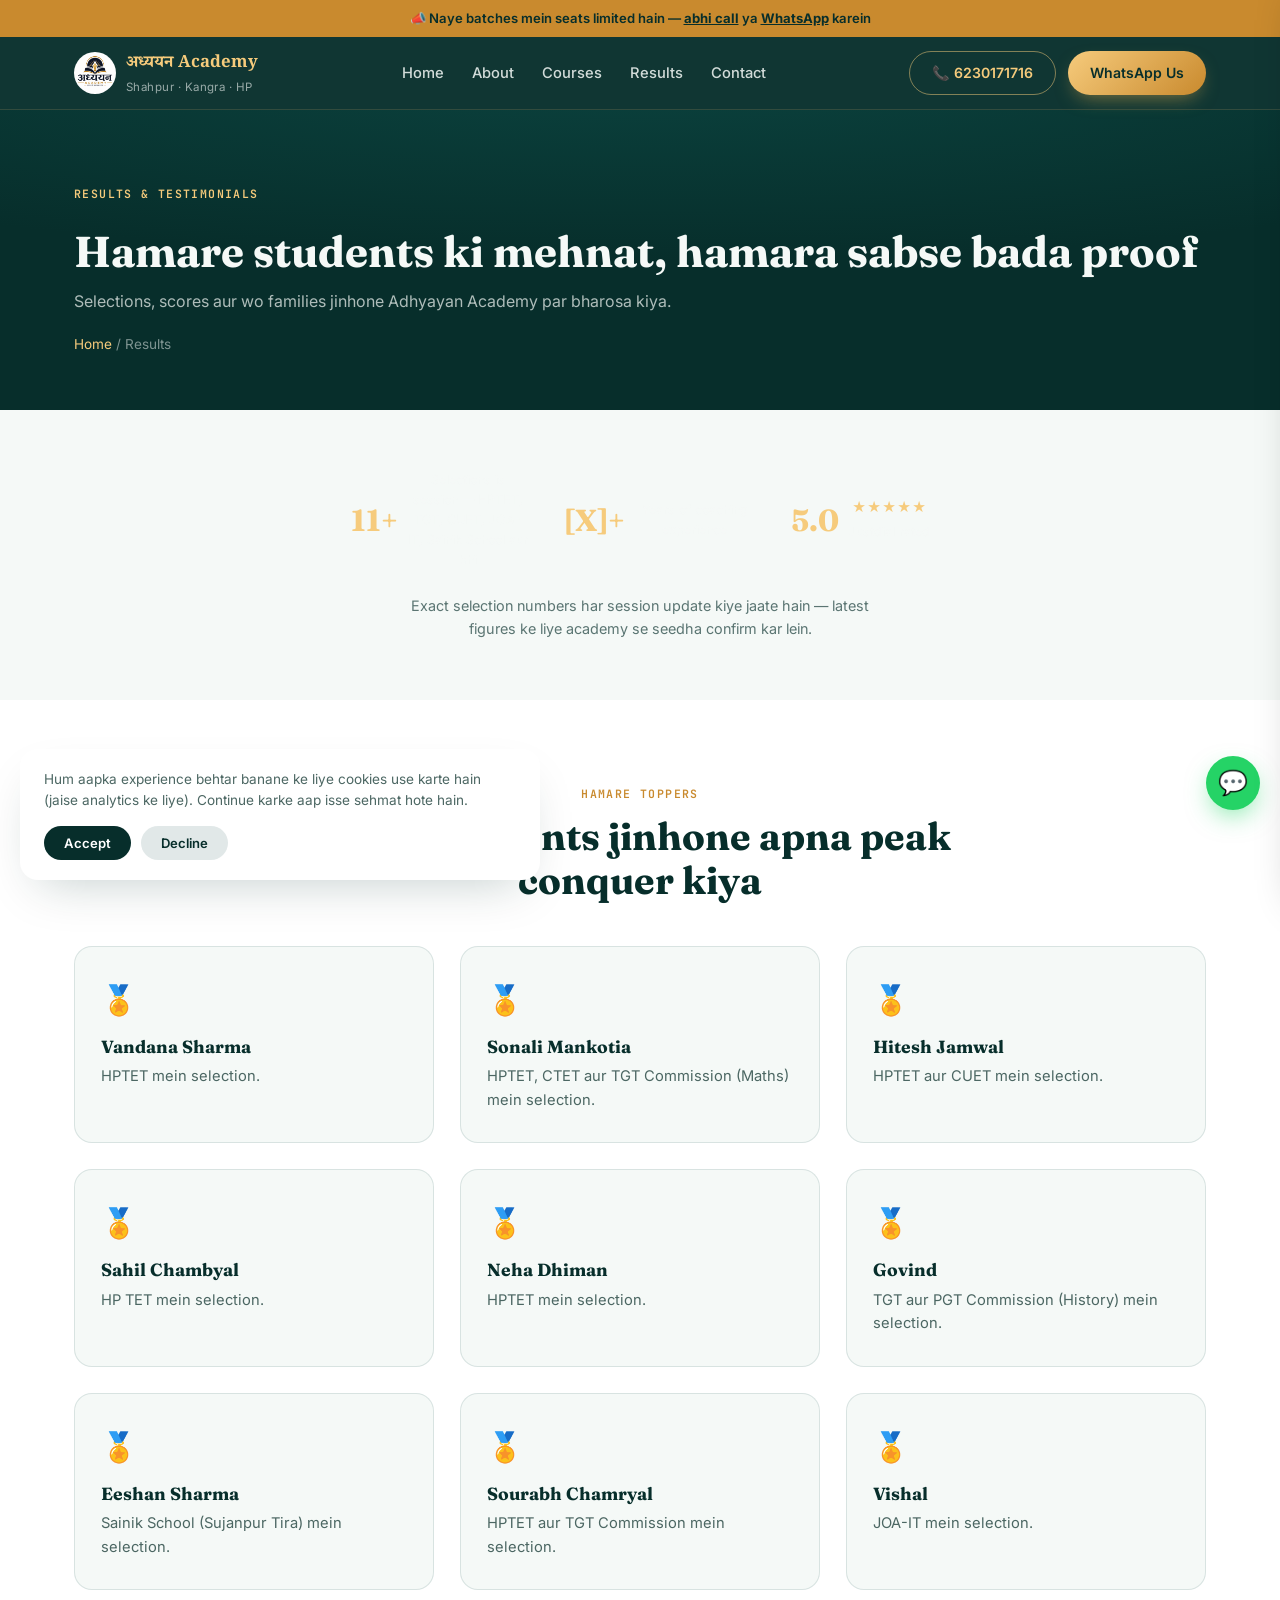
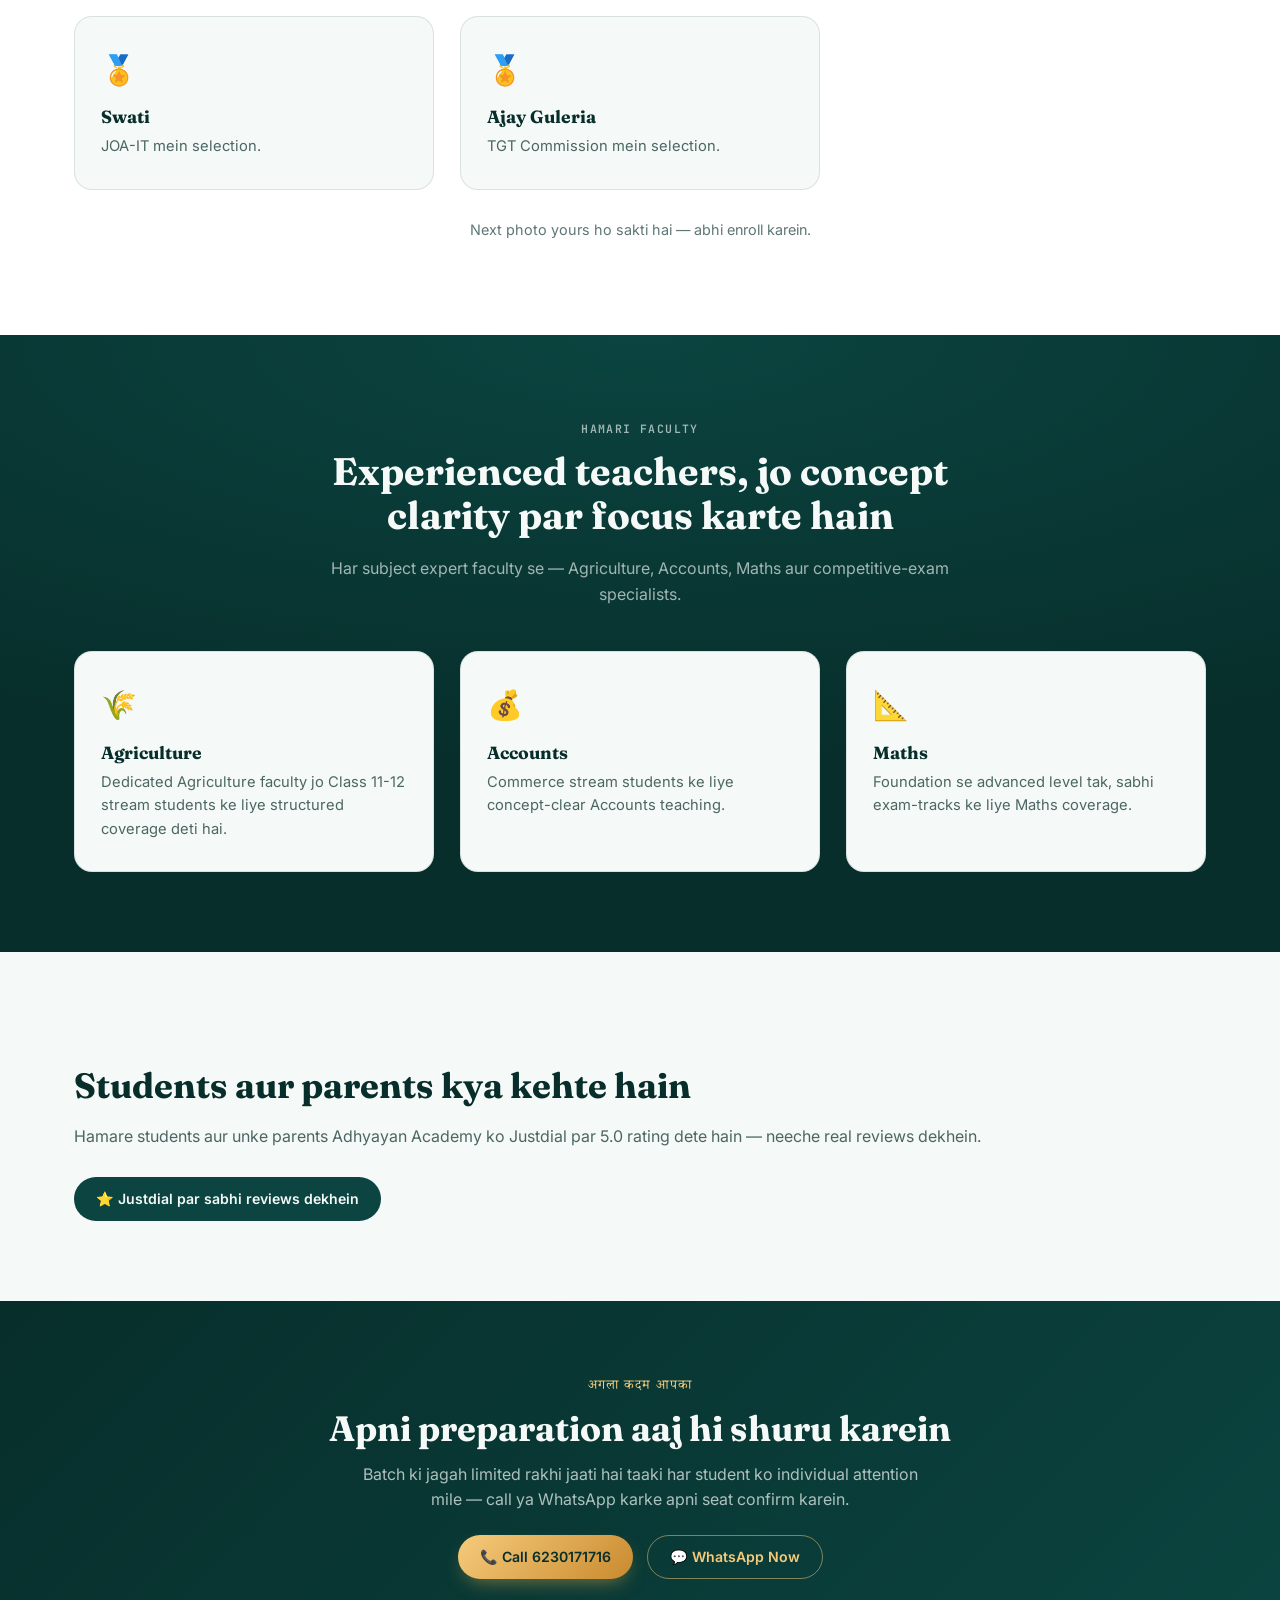
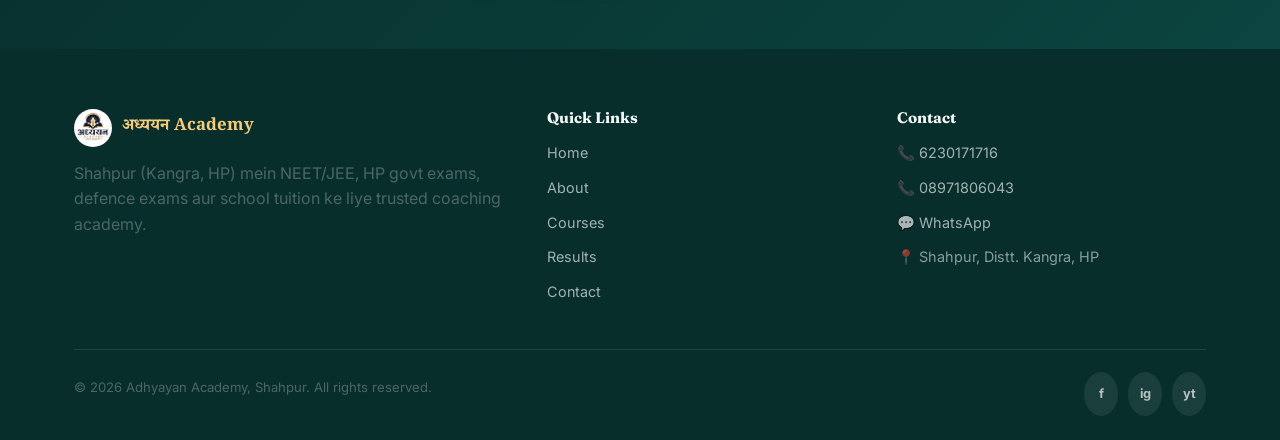
<file: results.html>
<!DOCTYPE html>
<html lang="hi">
<head>
<meta charset="UTF-8">
<meta name="viewport" content="width=device-width, initial-scale=1.0">
<title>Results & Testimonials | Adhyayan Academy, Shahpur (Kangra, HP)</title>
<meta name="description" content="Adhyayan Academy ke student results, selections aur real parent-student testimonials — Shahpur, Distt. Kangra, HP.">
<meta name="keywords" content="Adhyayan Academy results, Shahpur coaching results, Kangra NEET JEE selections, HP TET TGT selections, Adhyayan Academy reviews">
<meta name="robots" content="index, follow">
<meta name="author" content="Adhyayan Academy">
<link rel="canonical" href="https://adhyayan-academy-mfile.vercel.app/results.html">
<meta name="theme-color" content="#0b4440">

<!-- Favicons -->
<link rel="icon" type="image/png" sizes="32x32" href="assets/images/favicon-32.png">
<link rel="icon" type="image/png" sizes="16x16" href="assets/images/favicon-16.png">
<link rel="apple-touch-icon" sizes="180x180" href="assets/images/apple-touch-icon.png">
<link rel="manifest" href="site.webmanifest">

<!-- Open Graph -->
<meta property="og:title" content="Results & Testimonials | Adhyayan Academy, Shahpur (Kangra, HP)">
<meta property="og:description" content="Adhyayan Academy ke student results, selections aur real parent-student testimonials — Shahpur, Distt. Kangra, HP.">
<meta property="og:image" content="assets/images/icon-512.png">
<meta property="og:type" content="website">
<meta property="og:locale" content="hi_IN">

<!-- Twitter Card -->
<meta name="twitter:card" content="summary_large_image">
<meta name="twitter:title" content="Results & Testimonials | Adhyayan Academy, Shahpur (Kangra, HP)">
<meta name="twitter:description" content="Adhyayan Academy ke student results, selections aur real parent-student testimonials — Shahpur, Distt. Kangra, HP.">
<meta name="twitter:image" content="assets/images/icon-512.png">

<link rel="preconnect" href="https://fonts.googleapis.com">
<link rel="preconnect" href="https://fonts.gstatic.com" crossorigin>
<link href="https://fonts.googleapis.com/css2?family=Fraunces:opsz,wght@9..144,300;9..144,500;9..144,600;9..144,700;9..144,900&family=Noto+Serif+Devanagari:wght@500;600;700;800&family=Inter:wght@400;500;600;700&family=JetBrains+Mono:wght@500;600&display=swap" rel="stylesheet">
<link rel="stylesheet" href="assets/css/style.css">
<script type="application/ld+json">
{
  "@context": "https://schema.org",
  "@type": "EducationalOrganization",
  "name": "Adhyayan Academy",
  "review": [
    { "@type": "Review", "reviewRating": { "@type": "Rating", "ratingValue": "5" }, "author": { "@type": "Person", "name": "REPLACE: Real parent/student name" }, "reviewBody": "REPLACE: Real review text before publishing." }
  ],
  "aggregateRating": { "@type": "AggregateRating", "ratingValue": "5.0", "reviewCount": "3" }
}
</script>
</head>
<body>

<!-- ⚠️ CONTENT NOTICE: Har jagah [ ] mein likha text ek PLACEHOLDER hai.
     Student names, results, faculty details aur testimonials REAL data se replace karna zaroori hai
     is page ko live/publish karne se pehle — fake results/reviews dikhana misleading aur
     consumer-protection laws ke against ho sakta hai. -->

<!-- ================= PRELOADER ================= -->
<div id="preloader">
  <svg viewBox="0 0 140 100">
    <path class="peak-path" d="M5,90 L35,35 L52,58 L72,15 L95,60 L112,40 L135,90 Z" />
  </svg>
  <div class="pl-label">अध्ययन Academy लोड हो रहा है</div>
</div>

<a href="#main" class="skip-link">Seedha content par jaayein</a>
<div id="progressBar"></div>

<div class="site-top" id="siteTop">
  <div class="announce" id="announceBar">📣 Naye batches mein seats limited hain — <a href="tel:+916230171716">abhi call</a> ya <a href="https://wa.me/916230171716" target="_blank" rel="noopener">WhatsApp</a> karein</div>

  <!-- ================= HEADER ================= -->
  <header id="siteHeader">
  <nav class="wrap">
    <a href="index.html" class="brand">
      <img src="assets/images/logo.png" alt="Adhyayan Academy logo">
      <span class="brand-text">
        <span class="hi">अध्ययन Academy</span><br>
        <small>Shahpur · Kangra · HP</small>
      </span>
    </a>
    <ul class="nav-links">
      <li><a href="index.html">Home</a></li>
      <li><a href="about.html">About</a></li>
      <li><a href="courses.html">Courses</a></li>
      <li><a href="results.html">Results</a></li>
      <li><a href="contact.html">Contact</a></li>
    </ul>
    <div class="nav-cta">
      <a href="tel:+916230171716" class="btn btn-ghost">📞 6230171716</a>
      <a href="https://wa.me/916230171716" class="btn btn-gold" target="_blank" rel="noopener">WhatsApp Us</a>
    </div>
    <button class="menu-toggle" id="menuToggle" aria-label="Open menu">☰</button>
  </nav>
  </header>
</div>

<div class="mobile-drawer" id="mobileDrawer">
  <button class="close-drawer" id="closeDrawer" aria-label="Close menu">×</button>
  <a href="index.html">Home</a>
  <a href="about.html">About</a>
  <a href="courses.html">Courses</a>
  <a href="results.html">Results</a>
  <a href="contact.html">Contact</a>
  <a href="tel:+916230171716">📞 Call Now</a>
</div>

<section class="page-banner" id="main">
  <div class="wrap">
    <p class="eyebrow on-dark">RESULTS &amp; TESTIMONIALS</p>
    <h1>Hamare students ki mehnat, hamara sabse bada proof</h1>
    <p>Selections, scores aur wo families jinhone Adhyayan Academy par bharosa kiya.</p>
    <span class="breadcrumb"><a href="index.html">Home</a> / Results</span>
  </div>
</section>

<!-- ================= RESULTS STATS ================= -->
<section class="trust">
  <div class="wrap reveal">
    <div class="hero-stats reveal-stagger" style="justify-content:center;">
      <div class="stat">
        <span class="num">11+</span>
        <span class="lbl">Selections is session — HPTET, TGT, CUET, JOA-IT, Sainik School aur bhi</span>
      </div>
      <div class="stat">
        <span class="num">[X]+</span>
        <span class="lbl">Years of coaching experience</span>
      </div>
      <div class="stat">
        <span class="num">5.0</span>
        <div><div class="stars">★★★★★</div><span class="lbl">Justdial rated</span></div>
      </div>
    </div>
    <p style="margin-top:24px; color:rgba(7,46,43,.65); font-size:.9rem;">Exact selection numbers har session update kiye jaate hain — latest figures ke liye academy se seedha confirm kar lein.</p>
  </div>
</section>

<!-- ================= TOPPERS ================= -->
<section class="why">
  <div class="wrap">
    <div class="sec-head center reveal">
      <p class="eyebrow">HAMARE TOPPERS</p>
      <h2>Kuch students jinhone apna peak conquer kiya</h2>
    </div>
    <div class="why-grid reveal-stagger">
      <div class="why-item">
        <div class="ico">🏅</div>
        <h3>Vandana Sharma</h3>
        <p>HPTET mein selection.</p>
      </div>
      <div class="why-item">
        <div class="ico">🏅</div>
        <h3>Sonali Mankotia</h3>
        <p>HPTET, CTET aur TGT Commission (Maths) mein selection.</p>
      </div>
      <div class="why-item">
        <div class="ico">🏅</div>
        <h3>Hitesh Jamwal</h3>
        <p>HPTET aur CUET mein selection.</p>
      </div>
      <div class="why-item">
        <div class="ico">🏅</div>
        <h3>Sahil Chambyal</h3>
        <p>HP TET mein selection.</p>
      </div>
      <div class="why-item">
        <div class="ico">🏅</div>
        <h3>Neha Dhiman</h3>
        <p>HPTET mein selection.</p>
      </div>
      <div class="why-item">
        <div class="ico">🏅</div>
        <h3>Govind</h3>
        <p>TGT aur PGT Commission (History) mein selection.</p>
      </div>
      <div class="why-item">
        <div class="ico">🏅</div>
        <h3>Eeshan Sharma</h3>
        <p>Sainik School (Sujanpur Tira) mein selection.</p>
      </div>
      <div class="why-item">
        <div class="ico">🏅</div>
        <h3>Sourabh Chamryal</h3>
        <p>HPTET aur TGT Commission mein selection.</p>
      </div>
      <div class="why-item">
        <div class="ico">🏅</div>
        <h3>Vishal</h3>
        <p>JOA-IT mein selection.</p>
      </div>
      <div class="why-item">
        <div class="ico">🏅</div>
        <h3>Swati</h3>
        <p>JOA-IT mein selection.</p>
      </div>
      <div class="why-item">
        <div class="ico">🏅</div>
        <h3>Ajay Guleria</h3>
        <p>TGT Commission mein selection.</p>
      </div>
    </div>
    <p style="text-align:center; margin-top:28px; color:rgba(7,46,43,.65); font-size:.9rem;">Next photo yours ho sakti hai — abhi enroll karein.</p>
  </div>
</section>

<!-- ================= FACULTY ================= -->
<section class="courses">
  <div class="wrap">
    <div class="sec-head center reveal">
      <p class="eyebrow on-dark">HAMARI FACULTY</p>
      <h2>Experienced teachers, jo concept clarity par focus karte hain</h2>
      <p>Har subject expert faculty se — Agriculture, Accounts, Maths aur competitive-exam specialists.</p>
    </div>
    <div class="why-grid reveal-stagger">
      <div class="why-item">
        <div class="ico">🌾</div>
        <h3>Agriculture</h3>
        <p>Dedicated Agriculture faculty jo Class 11-12 stream students ke liye structured coverage deti hai.</p>
      </div>
      <div class="why-item">
        <div class="ico">💰</div>
        <h3>Accounts</h3>
        <p>Commerce stream students ke liye concept-clear Accounts teaching.</p>
      </div>
      <div class="why-item">
        <div class="ico">📐</div>
        <h3>Maths</h3>
        <p>Foundation se advanced level tak, sabhi exam-tracks ke liye Maths coverage.</p>
      </div>
    </div>
  </div>
</section>

<!-- ================= TESTIMONIALS ================= -->
<section class="about">
  <div class="wrap">
    <div class="about-body" style="grid-column:1/-1;">
      <p class="eyebrow reveal">TESTIMONIALS</p>
      <h2 class="reveal">Students aur parents kya kehte hain</h2>
      <p class="reveal">Hamare students aur unke parents Adhyayan Academy ko Justdial par 5.0 rating dete hain — neeche real reviews dekhein.</p>
      <a href="https://jsdl.in/DT-99BUD2FEVFJ" target="_blank" rel="noopener" class="btn btn-navy reveal" style="margin-top:12px;">⭐ Justdial par sabhi reviews dekhein</a>
    </div>
  </div>
</section>

<!-- ================= FINAL CTA ================= -->
<section class="cta-final">
  <div class="wrap reveal">
    <span class="hi">अगला कदम आपका</span>
    <h2>Apni preparation aaj hi shuru karein</h2>
    <p>Batch ki jagah limited rakhi jaati hai taaki har student ko individual attention mile — call ya WhatsApp karke apni seat confirm karein.</p>
    <div class="hero-ctas">
      <a href="tel:+916230171716" class="btn btn-gold">📞 Call 6230171716</a>
      <a href="https://wa.me/916230171716" target="_blank" rel="noopener" class="btn btn-ghost">💬 WhatsApp Now</a>
    </div>
  </div>
</section>

<!-- ================= FOOTER ================= -->
<footer>
  <div class="wrap">
    <div class="foot-grid">
      <div>
        <div class="foot-brand">
          <img src="assets/images/logo.png" alt="Adhyayan Academy logo">
          <span class="hi">अध्ययन Academy</span>
        </div>
        <p>Shahpur (Kangra, HP) mein NEET/JEE, HP govt exams, defence exams aur school tuition ke liye trusted coaching academy.</p>
      </div>
      <div>
        <h4>Quick Links</h4>
        <ul>
          <li><a href="index.html">Home</a></li>
          <li><a href="about.html">About</a></li>
          <li><a href="courses.html">Courses</a></li>
          <li><a href="results.html">Results</a></li>
          <li><a href="contact.html">Contact</a></li>
        </ul>
      </div>
      <div>
        <h4>Contact</h4>
        <ul>
          <li><a href="tel:+916230171716">📞 6230171716</a></li>
          <li><a href="tel:+918971806043">📞 08971806043</a></li>
          <li><a href="https://wa.me/916230171716" target="_blank" rel="noopener">💬 WhatsApp</a></li>
          <li><span style="color:rgba(245,249,247,.55);font-size:.9rem;">📍 Shahpur, Distt. Kangra, HP</span></li>
        </ul>
      </div>
    </div>
    <div class="foot-bottom">
      <p>© 2026 Adhyayan Academy, Shahpur. All rights reserved.</p>
      <div class="foot-social">
        <a href="#" aria-label="Facebook" title="Add your Facebook link">f</a>
        <a href="#" aria-label="Instagram" title="Add your Instagram link">ig</a>
        <a href="#" aria-label="YouTube" title="Add your YouTube link">yt</a>
      </div>
    </div>
  </div>
</footer>

<!-- ================= MOBILE STICKY CTA ================= -->
<div class="mobile-cta">
  <a href="tel:+916230171716" class="call">📞 Call Now</a>
  <a href="https://wa.me/916230171716" target="_blank" rel="noopener" class="wa">💬 WhatsApp</a>
</div>

<a href="https://wa.me/916230171716" target="_blank" rel="noopener" class="fab-wa" aria-label="Chat on WhatsApp">💬</a>

<button id="toTop" aria-label="Back to top">↑</button>

<!-- ================= COOKIE CONSENT ================= -->
<div id="cookieBar" role="dialog" aria-label="Cookie consent">
  <p>Hum aapka experience behtar banane ke liye cookies use karte hain (jaise analytics ke liye). Continue karke aap isse sehmat hote hain.</p>
  <div class="row">
    <button class="accept" id="cookieAccept">Accept</button>
    <button class="decline" id="cookieDecline">Decline</button>
  </div>
</div>

<script src="assets/js/script.js" defer></script>
</body>
</html>
</file>
<file: assets/css/style.css>
/* ============================================================
   ADHYAYAN ACADEMY — MAIN STYLESHEET
   Palette: deep teal-green + gold/amber accents
============================================================ */

:root{
  --navy-deep:#072e2b;
  --navy:#0b4440;
  --navy-light:#0e5b55;
  --gold:#eab04c;
  --gold-light:#f6cb7c;
  --gold-dark:#c98a2e;
  --cream:#f5f9f7;
  --ink:#0d1f1c;
  --muted:#4c6763;
  --line:rgba(11,68,64,.12);
  --shadow:0 20px 50px -20px rgba(7,46,43,.25);
  --radius:18px;
  --radius-sm:10px;
  --maxw:1180px;
}

*, *::before, *::after{ box-sizing:border-box; }
html{ scroll-behavior:smooth; }
body{
  margin:0; padding:0;
  font-family:'Inter', sans-serif;
  color:var(--ink);
  background:var(--cream);
  line-height:1.6;
  overflow-x:hidden;
  -webkit-font-smoothing:antialiased;
}
img{ max-width:100%; display:block; }
a{ color:inherit; text-decoration:none; }
ul{ list-style:none; margin:0; padding:0; }
h1,h2,h3,h4{ font-family:'Fraunces', serif; color:var(--navy-deep); line-height:1.15; margin:0 0 .5em; }
p{ margin:0 0 1em; color:var(--muted); }
.wrap{ max-width:var(--maxw); margin:0 auto; padding:0 24px; }
.hi, .hi-line{ font-family:'Noto Serif Devanagari', serif; }
button{ font-family:inherit; cursor:pointer; border:none; background:none; }

/* ============ SKIP LINK & PROGRESS BAR ============ */
.skip-link{
  position:absolute; left:-999px; top:0; z-index:9999;
  background:var(--navy-deep); color:var(--cream); padding:12px 20px; border-radius:0 0 8px 0;
}
.skip-link:focus{ left:0; }
#progressBar{
  position:fixed; top:0; left:0; height:3px; width:0%;
  background:linear-gradient(90deg,var(--gold),var(--gold-light));
  z-index:2000; transition:width .1s linear;
}

/* ============ PRELOADER ============ */
#preloader{
  position:fixed; inset:0; z-index:9998;
  background:radial-gradient(120% 90% at 50% -10%, var(--navy) 0%, var(--navy-deep) 100%);
  display:flex; align-items:center; justify-content:center; flex-direction:column; gap:18px;
  transition:opacity .5s ease, visibility .5s ease;
}
#preloader.hide{ opacity:0; visibility:hidden; pointer-events:none; }
#preloader svg{ width:110px; height:80px; }
#preloader .peak-path{
  fill:none; stroke:var(--gold-light); stroke-width:3; stroke-linejoin:round; stroke-linecap:round;
  stroke-dasharray:400; stroke-dashoffset:400;
  animation:drawPeak 1.6s ease-in-out infinite alternate;
}
@keyframes drawPeak{ to{ stroke-dashoffset:0; } }
.pl-label{ color:var(--gold-light); font-family:'Noto Serif Devanagari',serif; font-size:1rem; letter-spacing:.02em; }

/* ============ TOP BAR / ANNOUNCEMENT ============ */
.site-top{ position:sticky; top:0; z-index:1000; }
.announce{
  background:var(--gold-dark); color:var(--navy-deep); text-align:center;
  font-size:.82rem; font-weight:600; padding:8px 16px;
}
.announce a{ text-decoration:underline; font-weight:700; }

/* ============ HEADER / NAV ============ */
#siteHeader{
  background:rgba(7,46,43,.96); backdrop-filter:blur(6px);
  border-bottom:1px solid rgba(246,203,124,.15);
  transition:padding .25s ease;
}
#siteHeader nav.wrap{
  display:flex; align-items:center; justify-content:space-between; gap:20px;
  padding:14px 24px;
}
.brand{ display:flex; align-items:center; gap:10px; }
.brand img{ width:42px; height:42px; border-radius:50%; object-fit:cover; }
.brand-text{ line-height:1.25; }
.brand-text .hi{ color:var(--gold-light); font-weight:700; font-size:1.05rem; }
.brand-text small{ color:rgba(245,249,247,.6); font-size:.72rem; letter-spacing:.04em; }

.nav-links{ display:flex; gap:28px; }
.nav-links a{
  color:rgba(245,249,247,.85); font-weight:500; font-size:.92rem;
  position:relative; padding:4px 0; transition:color .2s ease;
}
.nav-links a::after{
  content:''; position:absolute; left:0; bottom:-2px; width:0; height:2px;
  background:var(--gold-light); transition:width .25s ease;
}
.nav-links a:hover{ color:var(--gold-light); }
.nav-links a:hover::after{ width:100%; }

.nav-cta{ display:flex; align-items:center; gap:12px; }
.btn{
  display:inline-flex; align-items:center; gap:6px; justify-content:center;
  padding:11px 22px; border-radius:100px; font-weight:600; font-size:.88rem;
  transition:transform .2s ease, box-shadow .2s ease, background .2s ease;
  white-space:normal; text-align:center; line-height:1.3; min-height:44px;
}
.btn-gold{ background:linear-gradient(135deg,var(--gold-light),var(--gold-dark)); color:var(--navy-deep); box-shadow:0 8px 20px -8px rgba(234,176,76,.6); }
.btn-gold:hover{ transform:translateY(-2px); box-shadow:0 12px 26px -8px rgba(234,176,76,.7); }
.btn-ghost{ background:transparent; color:var(--gold-light); border:1.5px solid rgba(246,203,124,.5); }
.btn-ghost:hover{ background:rgba(246,203,124,.1); border-color:var(--gold-light); }
.btn-navy{ background:var(--navy); color:var(--cream); }
.btn-navy:hover{ background:var(--navy-light); transform:translateY(-2px); }

.menu-toggle{
  display:none; color:var(--gold-light); font-size:1.6rem; padding:4px 8px; border-radius:8px;
}
.menu-toggle:hover{ background:rgba(246,203,124,.1); }

/* ============ MOBILE DRAWER ============ */
.mobile-drawer{
  position:fixed; top:0; right:-320px; width:290px; height:100vh; z-index:1500;
  background:var(--navy-deep); padding:70px 28px 28px; display:flex; flex-direction:column; gap:22px;
  transition:right .3s ease; box-shadow:-10px 0 40px rgba(0,0,0,.3);
}
.mobile-drawer.open{ right:0; }
.mobile-drawer a{ color:rgba(245,249,247,.85); font-size:1.05rem; font-weight:500; }
.mobile-drawer a:hover{ color:var(--gold-light); }
.close-drawer{
  position:absolute; top:20px; right:20px; color:var(--gold-light); font-size:1.8rem; line-height:1;
}
.drawer-overlay{
  position:fixed; inset:0; background:rgba(7,46,43,.6); z-index:1400;
  opacity:0; visibility:hidden; transition:opacity .3s ease, visibility .3s ease;
}
.drawer-overlay.show{ opacity:1; visibility:visible; }

/* ============ REVEAL ANIMATIONS ============ */
.reveal{ opacity:0; transform:translateY(24px); transition:opacity .7s ease, transform .7s ease; }
.reveal.in-view{ opacity:1; transform:translateY(0); }
.reveal-stagger > *{ opacity:0; transform:translateY(24px); transition:opacity .6s ease, transform .6s ease; }
.reveal-stagger.in-view > *{ opacity:1; transform:translateY(0); }
.reveal-stagger.in-view > *:nth-child(1){ transition-delay:.05s; }
.reveal-stagger.in-view > *:nth-child(2){ transition-delay:.12s; }
.reveal-stagger.in-view > *:nth-child(3){ transition-delay:.19s; }
.reveal-stagger.in-view > *:nth-child(4){ transition-delay:.26s; }
.reveal-stagger.in-view > *:nth-child(5){ transition-delay:.33s; }
.reveal-stagger.in-view > *:nth-child(6){ transition-delay:.40s; }

/* ============ EYEBROW / HEADINGS ============ */
.eyebrow{
  display:inline-block; font-family:'JetBrains Mono', monospace; font-size:.72rem;
  letter-spacing:.12em; font-weight:600; color:var(--gold-dark); margin-bottom:10px;
}
.eyebrow.on-dark{ color:var(--gold-light); }
.sec-head{ max-width:640px; margin-bottom:44px; }
.sec-head.center{ margin-left:auto; margin-right:auto; text-align:center; }
.sec-head h2{ font-size:clamp(1.7rem,3.2vw,2.4rem); }

/* ============ HERO ============ */
.hero{
  position:relative; overflow:hidden;
  background:radial-gradient(130% 100% at 50% -20%, var(--navy) 0%, var(--navy-deep) 65%);
  padding:70px 0 60px;
}
.hero .wrap{ display:grid; grid-template-columns:1.1fr .9fr; gap:50px; align-items:center; }
.hero-copy h1{ color:var(--cream); font-size:clamp(2.1rem,4.2vw,3.1rem); font-weight:600; margin-bottom:14px; }
.hero-copy .hi-line{ display:block; color:var(--gold-light); font-size:.55em; letter-spacing:.06em; margin-bottom:6px; }
.hero-copy .tagline{ font-family:'Noto Serif Devanagari',serif; color:var(--gold-light); font-size:1.1rem; margin-bottom:14px; }
.hero-copy .sub{ color:rgba(245,249,247,.75); max-width:52ch; font-size:1rem; }
.hero-ctas{ display:flex; gap:14px; flex-wrap:wrap; margin:22px 0 34px; }

.hero-stats{ display:flex; gap:36px; flex-wrap:wrap; }
.stat{ display:flex; align-items:center; gap:10px; }
.stat .num{ font-family:'Fraunces',serif; font-size:1.9rem; color:var(--gold-light); font-weight:700; }
.stat .stars{ color:var(--gold-light); font-size:.85rem; letter-spacing:1px; }
.stat .lbl{ color:rgba(245,249,247,.6); font-size:.78rem; max-width:120px; display:inline-block; }

.ridge-wrap{ position:relative; }
.ridge-wrap svg{ width:100%; height:auto; }

/* ============ ABOUT TEASER (homepage) ============ */
.teaser{ padding:70px 0; background:#fff; text-align:center; }
.teaser-body{ max-width:720px; margin:0 auto; }
.teaser-body h2{ font-size:clamp(1.6rem,3vw,2.2rem); }

/* ============ ABOUT ============ */
.about{ padding:80px 0; background:var(--cream); }
.about .wrap{ display:grid; grid-template-columns:.85fr 1.15fr; gap:60px; align-items:center; }
.about-visual{ position:relative; display:flex; justify-content:center; }
.about-emblem{
  width:min(320px,90%); aspect-ratio:1; border-radius:50%;
  background:linear-gradient(160deg,var(--navy),var(--navy-deep));
  display:flex; align-items:center; justify-content:center; box-shadow:var(--shadow);
}
.about-emblem img{ width:55%; }
.badge-rating{
  position:absolute; bottom:10px; right:8%; background:#fff; border-radius:16px; padding:12px 18px;
  box-shadow:var(--shadow); display:flex; align-items:center; gap:10px;
}
.badge-rating .stars{ color:var(--gold); font-size:1rem; }
.badge-rating .num{ font-family:'Fraunces',serif; font-size:1.3rem; font-weight:700; color:var(--navy-deep); }
.badge-rating small{ color:var(--muted); font-size:.72rem; }
.about-body h2{ font-size:clamp(1.6rem,3vw,2.2rem); }
.about-facts li{ display:flex; align-items:flex-start; gap:12px; padding:10px 0; color:var(--muted); border-bottom:1px dashed var(--line); }
.about-facts li .ico{ font-size:1.1rem; flex-shrink:0; }

/* ============ WHY / GRID CARDS ============ */
.why{ padding:80px 0; background:#fff; }
.why-grid{ display:grid; grid-template-columns:repeat(3,1fr); gap:26px; }
.why-item{
  background:var(--cream); border:1px solid var(--line); border-radius:var(--radius);
  padding:30px 26px; transition:transform .25s ease, box-shadow .25s ease;
}
.why-item:hover{ transform:translateY(-6px); box-shadow:var(--shadow); }
.why-item .ico{ font-size:1.8rem; margin-bottom:14px; }
.why-item h3{ font-size:1.1rem; margin-bottom:8px; }
.why-item p{ font-size:.92rem; margin:0; }

/* ============ COURSES ============ */
.courses{ padding:80px 0; background:radial-gradient(140% 100% at 50% 0%, var(--navy) 0%, var(--navy-deep) 70%); }
.courses .sec-head h2{ color:var(--cream); }
.courses .sec-head p{ color:rgba(245,249,247,.65); }
.course-grid{ display:grid; grid-template-columns:repeat(3,1fr); gap:24px; }
.course-card{
  background:rgba(245,249,247,.04); border:1px solid rgba(246,203,124,.18); border-radius:var(--radius);
  overflow:hidden; transition:border-color .25s ease, background .25s ease;
}
.course-card:hover{ border-color:var(--gold-light); background:rgba(245,249,247,.07); }
.course-card-head{ padding:30px 26px; cursor:pointer; display:block; }
.course-card-head:focus-visible{ outline:2px solid var(--gold-light); outline-offset:-2px; }
.course-card .peak-ico{ width:38px; height:38px; margin-bottom:14px; }
.course-card h3{ color:var(--cream); font-size:1.05rem; margin-bottom:8px; }
.course-card p{ color:rgba(245,249,247,.65); font-size:.9rem; }
.course-card .eligible{ color:var(--gold-light); font-size:.82rem; margin:10px 0 12px; }
.course-card .tag{
  display:inline-block; background:rgba(246,203,124,.15); color:var(--gold-light);
  font-size:.72rem; font-weight:600; padding:5px 14px; border-radius:100px; letter-spacing:.03em;
}
.course-toggle-label{
  display:flex; align-items:center; gap:6px; margin-top:16px; color:var(--gold-light);
  font-size:.86rem; font-weight:600;
}
.chevron{ transition:transform .25s ease; display:inline-block; }
.course-card.is-open .chevron{ transform:rotate(180deg); }
.course-detail{
  max-height:0; overflow:hidden; transition:max-height .35s ease, padding .35s ease;
  padding:0 26px; border-top:1px solid rgba(246,203,124,.12);
}
.course-card.is-open .course-detail{ max-height:600px; padding:22px 26px 28px; }
.course-detail p{ color:rgba(245,249,247,.75); font-size:.92rem; }
.detail-points{ margin:14px 0; }
.detail-points li{ color:rgba(245,249,247,.75); font-size:.88rem; padding:6px 0; }
.courses-cta-row{ text-align:center; margin-top:44px; }

/* ============ TRUST STRIP ============ */
.trust{ padding:60px 0; background:var(--cream); text-align:center; }
.stars-big{ font-size:1.6rem; color:var(--gold); letter-spacing:4px; margin-bottom:10px; }
.trust h3{ font-size:1.5rem; margin-bottom:12px; }
.trust p{ max-width:52ch; margin:0 auto; }

/* ============ PAGE BANNER (inner pages) ============ */
.page-banner{
  background:radial-gradient(130% 100% at 50% -20%, var(--navy) 0%, var(--navy-deep) 70%);
  padding:70px 0 54px; text-align:left;
}
.page-banner h1{ color:var(--cream); font-size:clamp(1.9rem,3.6vw,2.7rem); margin:8px 0 12px; }
.page-banner p{ color:rgba(245,249,247,.7); max-width:60ch; margin-bottom:16px; }
.page-banner .breadcrumb{ color:rgba(245,249,247,.5); font-size:.85rem; }
.page-banner .breadcrumb a{ color:var(--gold-light); }

/* ============ CTA FINAL ============ */
.cta-final{
  padding:70px 0; text-align:center;
  background:linear-gradient(135deg,var(--navy-deep),var(--navy));
}
.cta-final .hi{ color:var(--gold-light); font-size:.85rem; letter-spacing:.08em; }
.cta-final h2{ color:var(--cream); font-size:clamp(1.6rem,3vw,2.2rem); margin:10px 0 12px; }
.cta-final p{ color:rgba(245,249,247,.7); max-width:56ch; margin:0 auto 22px; }
.cta-final .hero-ctas{ justify-content:center; margin:0; }

/* ============ FOOTER ============ */
footer{ background:var(--navy-deep); color:rgba(245,249,247,.7); padding:60px 0 24px; }
.foot-grid{ display:grid; grid-template-columns:1.4fr 1fr 1fr; gap:40px; margin-bottom:36px; }
.foot-brand{ display:flex; align-items:center; gap:10px; margin-bottom:14px; }
.foot-brand img{ width:38px; height:38px; border-radius:50%; }
.foot-brand .hi{ color:var(--gold-light); font-weight:700; font-size:1.05rem; }
footer h4{ color:var(--cream); font-size:.95rem; margin-bottom:14px; }
footer ul li{ margin-bottom:9px; }
footer ul li a{ color:rgba(245,249,247,.65); font-size:.9rem; transition:color .2s ease; }
footer ul li a:hover{ color:var(--gold-light); }
.foot-bottom{
  display:flex; justify-content:space-between; align-items:center; flex-wrap:wrap; gap:14px;
  border-top:1px solid rgba(245,249,247,.1); padding-top:22px; font-size:.82rem;
}
.foot-social{ display:flex; gap:10px; }
.foot-social a{
  width:34px; height:34px; border-radius:50%; background:rgba(245,249,247,.08);
  display:flex; align-items:center; justify-content:center; font-size:.8rem; font-weight:700;
  transition:background .2s ease;
}
.foot-social a:hover{ background:var(--gold-light); color:var(--navy-deep); }

/* ============ MOBILE STICKY CTA ============ */
.mobile-cta{
  display:none; position:fixed; bottom:0; left:0; right:0; z-index:900;
  background:var(--navy-deep); padding:10px 16px; gap:10px;
  box-shadow:0 -6px 20px rgba(0,0,0,.2);
}
.mobile-cta a{
  flex:1; text-align:center; padding:12px; border-radius:100px; font-weight:600; font-size:.85rem;
}
.mobile-cta .call{ background:rgba(246,203,124,.15); color:var(--gold-light); }
.mobile-cta .wa{ background:linear-gradient(135deg,var(--gold-light),var(--gold-dark)); color:var(--navy-deep); }

.fab-wa{
  position:fixed; bottom:90px; right:20px; z-index:950;
  width:54px; height:54px; border-radius:50%; background:#25d366; color:#fff;
  display:flex; align-items:center; justify-content:center; font-size:1.5rem;
  box-shadow:0 10px 26px -6px rgba(37,211,102,.6);
  transition:transform .2s ease;
}
.fab-wa:hover{ transform:scale(1.08); }

#toTop{
  position:fixed; bottom:160px; right:20px; z-index:950;
  width:44px; height:44px; border-radius:50%; background:var(--navy-deep); color:var(--gold-light);
  font-size:1.1rem; display:flex; align-items:center; justify-content:center;
  opacity:0; visibility:hidden; transform:translateY(10px);
  transition:opacity .25s ease, transform .25s ease, visibility .25s ease;
  box-shadow:var(--shadow);
}
#toTop.show{ opacity:1; visibility:visible; transform:translateY(0); }

/* ============ COOKIE CONSENT ============ */
#cookieBar{
  position:fixed; bottom:20px; left:20px; right:20px; max-width:520px; z-index:1600;
  background:#fff; border-radius:var(--radius); padding:20px 24px; box-shadow:var(--shadow);
  transform:translateY(140%); transition:transform .4s ease;
}
#cookieBar.show{ transform:translateY(0); }
#cookieBar p{ font-size:.85rem; color:var(--muted); margin-bottom:14px; }
#cookieBar .row{ display:flex; gap:10px; }
#cookieBar button{
  padding:9px 20px; border-radius:100px; font-size:.82rem; font-weight:600;
}
#cookieBar .accept{ background:var(--navy-deep); color:#fff; }
#cookieBar .decline{ background:var(--line); color:var(--navy-deep); }

/* ============ CONTACT: VISIT / MAP ============ */
.visit{ padding:70px 0; background:radial-gradient(140% 100% at 50% 0%, var(--navy) 0%, var(--navy-deep) 70%); }
.visit .wrap{ display:grid; grid-template-columns:1fr 1fr; gap:50px; align-items:start; }
.visit h2{ color:var(--cream); }
.visit-card{
  background:rgba(245,249,247,.05); border:1px solid rgba(246,203,124,.18); border-radius:var(--radius);
  padding:28px;
}
.visit-card h3{ color:var(--gold-light); font-size:1.1rem; margin-bottom:16px; }
.visit-row{ display:flex; gap:14px; padding:12px 0; border-bottom:1px solid rgba(245,249,247,.08); }
.visit-row:last-child{ border-bottom:none; }
.visit-row .ico{ font-size:1.2rem; }
.visit-row strong{ display:block; color:var(--cream); font-size:.9rem; margin-bottom:2px; }
.visit-row span{ color:rgba(245,249,247,.65); font-size:.88rem; }
.map-frame{ border-radius:var(--radius); overflow:hidden; box-shadow:var(--shadow); min-height:340px; }
.map-frame iframe{ width:100%; height:100%; min-height:340px; border:0; }

/* ============ ENQUIRY FORM ============ */
.enquiry{ padding:80px 0; background:var(--cream); }
.enquiry .wrap{ display:grid; grid-template-columns:1fr 1fr; gap:50px; align-items:start; }
.enquiry-points li{ padding:8px 0; color:var(--muted); font-size:.92rem; }
.form-card{ background:#fff; border-radius:var(--radius); padding:32px; box-shadow:var(--shadow); }
.form-row{ margin-bottom:18px; }
.form-row label{ display:block; font-size:.86rem; font-weight:600; color:var(--navy-deep); margin-bottom:6px; }
.form-row input, .form-row select{
  width:100%; padding:12px 14px; border:1.5px solid var(--line); border-radius:var(--radius-sm);
  font-family:inherit; font-size:16px; color:var(--ink); background:var(--cream);
  transition:border-color .2s ease; min-height:46px;
}
.form-row input:focus, .form-row select:focus{ outline:none; border-color:var(--gold-dark); }
.field-error{ display:block; color:#c0392b; font-size:.78rem; margin-top:5px; min-height:1em; }
.form-submit{ width:100%; padding:15px; font-size:.95rem; }
.form-note{ text-align:center; font-size:.8rem; color:var(--muted); margin-top:12px; }

/* ============ FAQ ============ */
.faq{ padding:80px 0; background:#fff; }
.faq-list{ max-width:760px; margin:0 auto; }
.faq-item{ border-bottom:1px solid var(--line); }
.faq-q{
  width:100%; display:flex; justify-content:space-between; align-items:center;
  padding:20px 4px; text-align:left; font-weight:600; color:var(--navy-deep); font-size:.98rem;
}
.faq-q .plus{ font-size:1.3rem; color:var(--gold-dark); transition:transform .25s ease; flex-shrink:0; margin-left:14px; }
.faq-item.open .plus{ transform:rotate(45deg); }
.faq-a{ max-height:0; overflow:hidden; transition:max-height .3s ease; }
.faq-item.open .faq-a{ max-height:400px; }
.faq-a p{ padding:0 4px 20px; font-size:.92rem; }

/* ============ ADMISSION PROCESS ============ */
.process{ padding:80px 0; background:var(--cream); }
.process-grid{ display:grid; grid-template-columns:repeat(4,1fr); gap:26px; }
.process-step{
  background:#fff; border-radius:var(--radius); padding:30px 24px; text-align:center;
  border:1px solid var(--line); position:relative;
}
.step-num{
  display:inline-block; font-family:'Fraunces',serif; font-size:1.6rem; font-weight:700;
  color:var(--gold-dark); margin-bottom:10px;
}
.process-step h3{ font-size:1.05rem; margin-bottom:8px; }
.process-step p{ font-size:.88rem; margin:0; }

/* ============================================================
   RESPONSIVE
============================================================ */
@media (max-width: 980px){
  .hero .wrap{ grid-template-columns:1fr; }
  .ridge-wrap{ order:-1; max-width:320px; margin:0 auto; }
  .about .wrap{ grid-template-columns:1fr; }
  .about-visual{ margin-bottom:20px; }
  .why-grid{ grid-template-columns:repeat(2,1fr); }
  .course-grid{ grid-template-columns:repeat(2,1fr); }
  .foot-grid{ grid-template-columns:1fr 1fr; }
  .visit .wrap, .enquiry .wrap{ grid-template-columns:1fr; }
  .process-grid{ grid-template-columns:repeat(2,1fr); }
}

@media (max-width: 760px){
  .nav-links, .nav-cta{ display:none; }
  .menu-toggle{ display:block; }
  .why-grid, .course-grid{ grid-template-columns:1fr; }
  .foot-grid{ grid-template-columns:1fr; }
  .process-grid{ grid-template-columns:1fr; }
  .hero-stats{ gap:22px; }
  .mobile-cta{ display:flex; padding-bottom:calc(10px + env(safe-area-inset-bottom)); }
  body{ padding-bottom:76px; }
  .fab-wa{ bottom:calc(90px + env(safe-area-inset-bottom)); width:48px; height:48px; font-size:1.3rem; }
  #toTop{ bottom:calc(150px + env(safe-area-inset-bottom)); }
  .announce{ font-size:.74rem; padding:8px 12px; }
  .hero-ctas, .cta-final .hero-ctas{ flex-direction:column; align-items:stretch; }
  .hero-ctas .btn, .cta-final .hero-ctas .btn{ width:100%; }
  #cookieBar{ left:14px; right:14px; bottom:14px; padding:18px 20px; }
  #cookieBar .row{ flex-direction:column; }
  #cookieBar button{ width:100%; padding:12px 20px; }
}

@media (max-width: 480px){
  .wrap{ padding:0 18px; }
  .hero{ padding:50px 0 40px; }
  .about, .why, .courses, .cta-final, .visit, .enquiry, .faq, .process, .trust{ padding:56px 0; }
  .brand-text small{ display:none; }
  .brand img{ width:36px; height:36px; }
  .course-card-head{ padding:24px 20px; }
  .course-card.is-open .course-detail{ padding:20px 20px 24px; max-height:900px; }
  .form-card{ padding:22px 18px; }
  .visit-card{ padding:22px 18px; }
  .why-item, .course-card{ border-radius:14px; }
  .step-num{ font-size:1.4rem; }
  h1{ word-break:break-word; }
}

/* ---- Touch targets & accessibility (all breakpoints) ---- */
a, button{ -webkit-tap-highlight-color:rgba(234,176,76,.25); }
.nav-links a, .mobile-drawer a, footer a, .faq-q, .course-card-head{ min-height:44px; }
@media (prefers-reduced-motion: reduce){
  *{ animation-duration:0.01ms !important; animation-iteration-count:1 !important; transition-duration:0.01ms !important; scroll-behavior:auto !important; }
}
</file>
